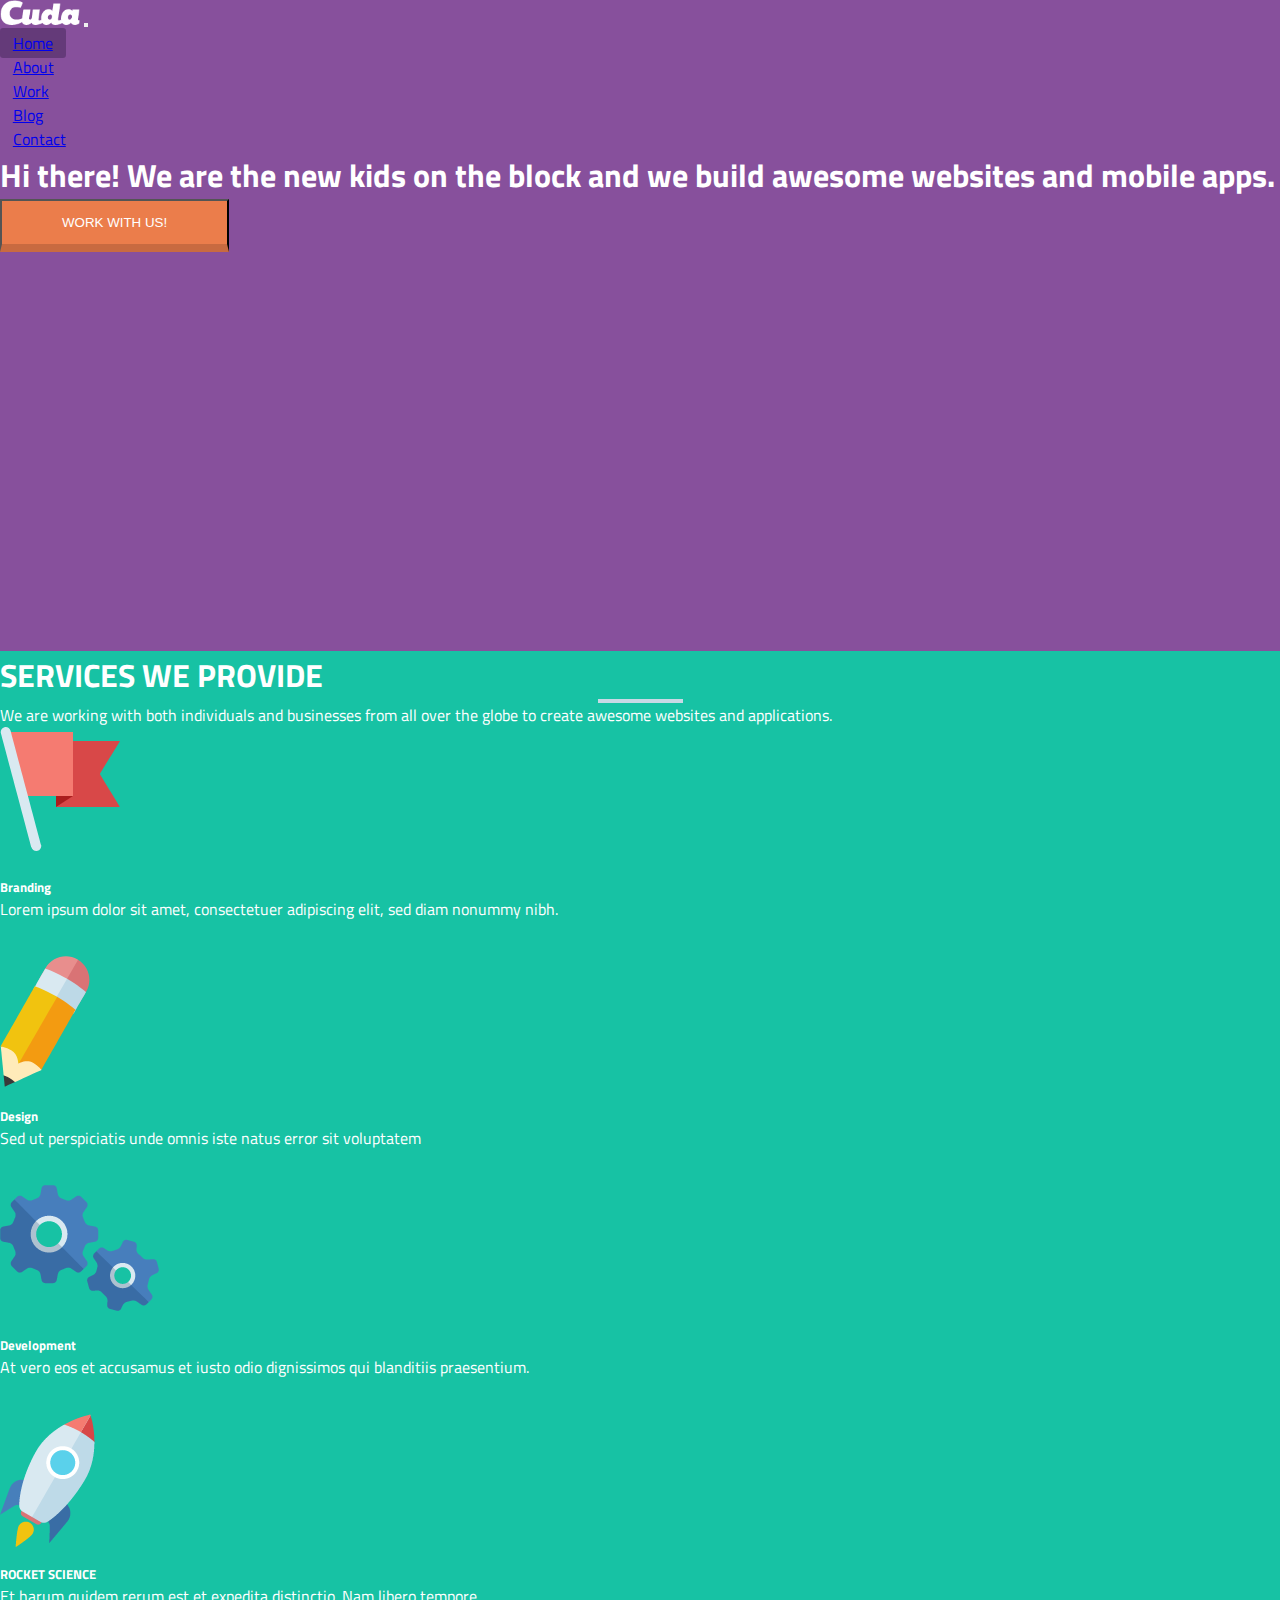
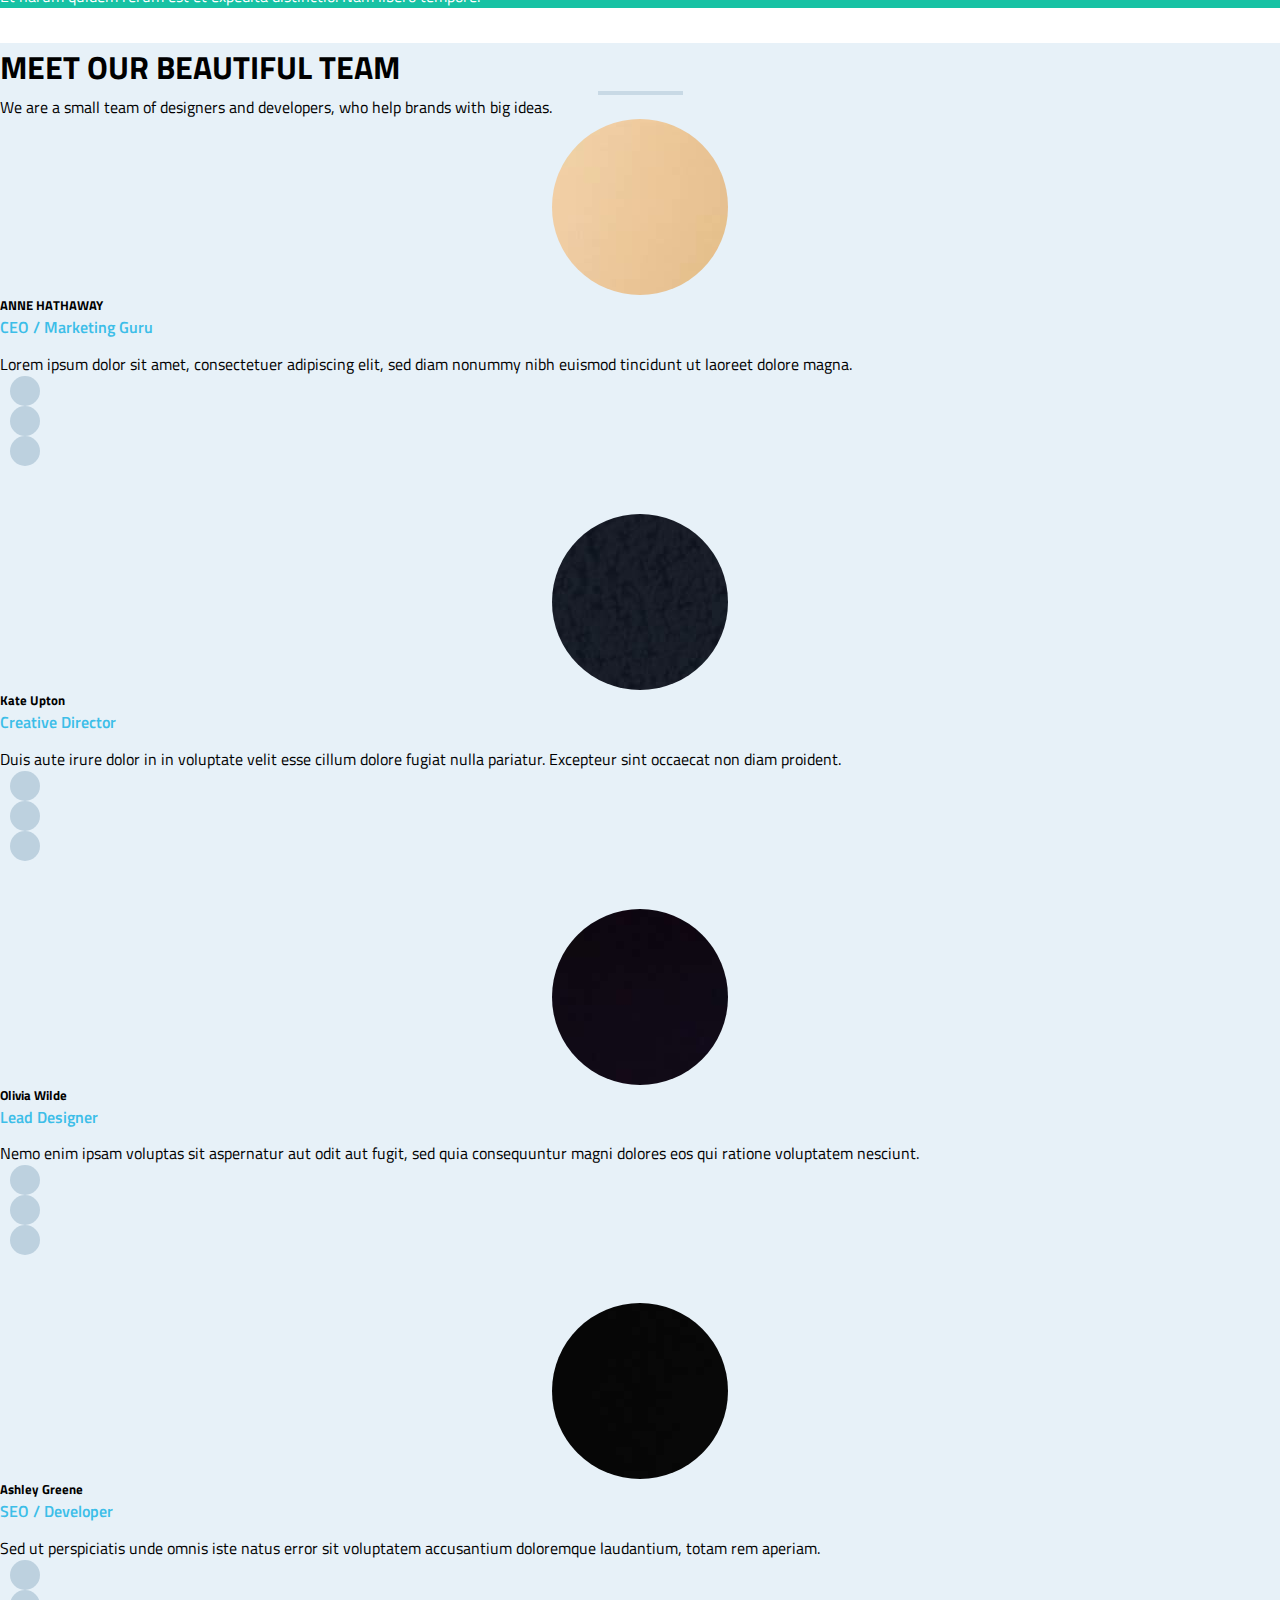
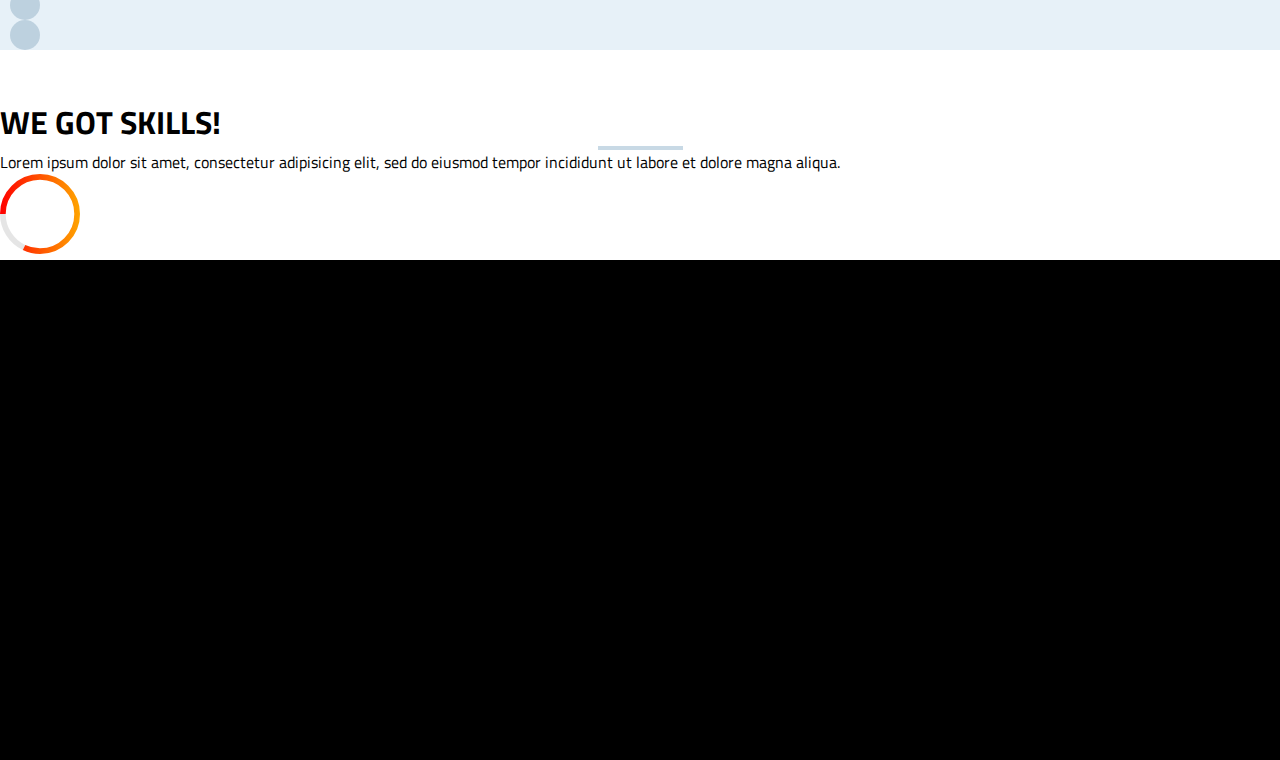
<file: cuda/index.html>
<!doctype html>
<html lang="en">
  <head>
    <!-- Required meta tags -->
    <meta charset="utf-8">
    <meta name="viewport" content="width=device-width, initial-scale=1">
    <!-- <link rel="icon" href="img/cudo_logo.png" sizes="32x32" type="image/png"> -->
    <!-- Bootstrap CSS -->
    <link href="https://cdn.jsdelivr.net/npm/bootstrap@5.0.0-alpha3/dist/css/bootstrap.min.css" rel="stylesheet" integrity="sha384-CuOF+2SnTUfTwSZjCXf01h7uYhfOBuxIhGKPbfEJ3+FqH/s6cIFN9bGr1HmAg4fQ" crossorigin="anonymous">
    <link rel="stylesheet" href="https://cdnjs.cloudflare.com/ajax/libs/font-awesome/5.15.1/css/all.min.css" integrity="sha512-+4zCK9k+qNFUR5X+cKL9EIR+ZOhtIloNl9GIKS57V1MyNsYpYcUrUeQc9vNfzsWfV28IaLL3i96P9sdNyeRssA==" crossorigin="anonymous" />
    <link rel="stylesheet" href="css/style.css">
    <link rel="stylesheet" href="css/responsive.css">

    <title>Cuda</title>
  </head>
  <body>
<header id="header_section">
    <div class="navbar_area">
        <div class="container">
        <!-- Navbar_Section -->
        <nav class="navbar navbar-expand-lg navbar-dark">
            <div class="container-fluid">
              <a class="navbar-brand" href="#"><img src="img/cudo_logo.png" alt=""></a>
              <button class="navbar-toggler" type="button" data-toggle="collapse" data-target="#navbarSupportedContent" aria-controls="navbarSupportedContent" aria-expanded="false" aria-label="Toggle navigation">
                <span class="navbar-toggler-icon"></span>
              </button>
              <div class="collapse navbar-collapse" id="navbarSupportedContent">
                <ul class="navbar-nav mr-0 mb-2 mb-lg-0 m-auto text-uppercase">
                  <li class="nav-item">
                    <a class="nav-link active" aria-current="page" href="#">Home</a>
                  </li>
                  <li class="nav-item">
                    <a class="nav-link" href="#">About</a>
                  </li>
                  <li class="nav-item">
                    <a class="nav-link" href="#">Work</a>
                  </li>
                  <li class="nav-item">
                    <a class="nav-link" href="#">Blog</a>
                  </li>
                  <li class="nav-item">
                    <a class="nav-link" href="#">Contact</a>
                  </li>
                  
                </ul>
              </div>
            </div>
          </nav>
        </div>                
    </div>
    <div class="header_area">
        <div class="container">
            <div class="row justify-content-center">
                <div class="col col-10 text-center align-items-center">
                    <h1>Hi there! We are the new kids on the block 
                        and we build awesome websites and mobile apps.</h1>
                        <button class="btn btn_custom my-5">WORK WITH US!</button>
                </div>
            </div>
        </div>
    </div>
</header>

<section id="service_section">
  <div class="container py-5">
    <div class="row justify-content-center py-5">
      <div class="col-lg-6 text-center">
        <h1>SERVICES WE PROVIDE</h1>
        <span class="under_score_shap"></span>
        <p>We are working with both individuals and businesses from all over the globe 
          to create awesome websites and applications.
          </p>
      </div>
    </div>
    <div class="row">
      <div class="col col-7 col-lg-3 col-md-4 col-sm-6">
        <div class="card border-0 text-center">
          <div class="card_img">
            <img src="img/services/flag.png" class="img-fluid" alt="...">
          </div>
          <div class="card-body">
            <h5 class="card-title">Branding</h5>
            <p class="card-text">Lorem ipsum dolor sit amet, 
              consectetuer adipiscing elit, sed diam nonummy nibh.</p>
          </div>
        </div>
      </div>
      <div class="col col-7 col-lg-3 col-md-4 col-sm-6">
        <div class="card border-0 text-center">
          <div class="card_img">
            <img src="img/services/pen.png" class="img-fluid" alt="...">
          </div>
          <div class="card-body">
            <h5 class="card-title">Design</h5>
            <p class="card-text">Sed ut perspiciatis unde omnis iste natus error sit voluptatem</p>
          </div>
        </div>
      </div>
      <div class="col col-7 col-lg-3 col-md-4 col-sm-6">
        <div class="card border-0 text-center">
          <div class="card_img">
            <img src="img/services/settings.png" class="img-fluid" alt="...">
          </div>
          <div class="card-body">
            <h5 class="card-title">Development</h5>
            <p class="card-text">At vero eos et accusamus et iusto odio dignissimos qui blanditiis praesentium.</p>
          </div>
        </div>
      </div>
      <div class="col col-7 col-lg-3 col-md-4 col-sm-6">
        <div class="card border-0 text-center">
          <div class="card_img">
            <img src="img/services/roket.png" class="img-fluid" alt="...">
          </div>
          <div class="card-body">
            <h5 class="card-title">ROCKET SCIENCE</h5>
            <p class="card-text">Et harum quidem rerum est et expedita distinctio. Nam libero tempore.</p>            
          </div>
        </div>
      </div>
    </div>
  </div>
</section>


<section id="team_section">
  <div class="container py-5">
    <div class="row justify-content-center py-5">
      <div class="col-md-8 text-center">
        <h1>MEET OUR BEAUTIFUL TEAM</h1>
        <span class="under_score_shap"></span>
        <p>We are a small team of designers and developers, who help brands with big ideas.
        </p>
      </div>
    </div>
    <div class="row">
      <div class="col col-lg-3 col-md-4 col-10 text-center">
        <div class="card px-lg-2">
          <div class="card_img">
            <img src="img/team/01.jpg" class="img-fluid" alt="...">
          </div>
          <div class="card-body">
            <h5 class="card-title">ANNE HATHAWAY</h5>
            <span class="card_designation">CEO / Marketing Guru</span>
            <p class="card-text">Lorem ipsum dolor sit amet, 
              consectetuer adipiscing elit, sed diam nonummy nibh euismod tincidunt ut laoreet dolore magna.</p>
              <div class="card_social_icon">
              <ul class="nav justify-content-center">
                <li><a href=""><i class="fab fa-facebook-f"></i></a></li>
                <li><a href=""><i class="fab fa-twitter"></i></a></li>
                <li><a href=""><i class="far fa-envelope"></i></a></li>
              </ul>
            </div>
          </div>
        </div>
      </div>
      <div class="col col-lg-3 col-md-4 col-10 text-center">
        <div class="card px-lg-2">
          <div class="card_img">
            <img src="img/team/02.jpg" class="img-fluid" alt="...">
          </div>
          <div class="card-body">
            <h5 class="card-title">Kate Upton</h5>
            <span class="card_designation">Creative Director</span>
            <p class="card-text">Duis aute irure dolor in in voluptate velit esse cillum dolore fugiat nulla pariatur. Excepteur sint occaecat non diam proident.</p>
            <div class="card_social_icon">
              <ul class="nav justify-content-center">
                <li><a href=""><i class="fab fa-facebook-f"></i></a></li>
                <li><a href=""><i class="fab fa-twitter"></i></a></li>
                <li><a href=""><i class="far fa-envelope"></i></a></li>
              </ul>
            </div>
          </div>
        </div>
      </div>
      <div class="col col-lg-3 col-md-4 col-10 text-center">
        <div class="card px-lg-2">
          <div class="card_img">
            <img src="img/team/03.jpg" class="img-fluid" alt="...">
          </div>
          <div class="card-body">
            <h5 class="card-title">Olivia Wilde</h5>
            <span class="card_designation">Lead Designer</span>
            <p class="card-text">Nemo enim ipsam voluptas sit aspernatur aut odit aut fugit, sed quia consequuntur magni dolores eos qui ratione voluptatem nesciunt.</p>
            <div class="card_social_icon">
              <ul class="nav justify-content-center">
                <li><a href=""><i class="fab fa-facebook-f"></i></a></li>
                <li><a href=""><i class="fab fa-twitter"></i></a></li>
                <li><a href=""><i class="far fa-envelope"></i></a></li>
              </ul>
            </div>
          </div>
        </div>
      </div>
      <div class="col col-lg-3 col-md-4 col-10 text-center">
        <div class="card px-lg-2">
          <div class="card_img">
            <img src="img/team/04.jpg" class="img-fluid" alt="...">
          </div>
          <div class="card-body">
            <h5 class="card-title">Ashley Greene</h5>
            <span class="card_designation">SEO / Developer</span>
            <p class="card-text">Sed ut perspiciatis unde omnis iste natus error sit voluptatem accusantium doloremque laudantium, totam rem aperiam.</p>
            <div class="card_social_icon">
              <ul class="nav justify-content-center">
                <li><a href=""><i class="fab fa-facebook-f"></i></a></li>
                <li><a href=""><i class="fab fa-twitter"></i></a></li>
                <li><a href=""><i class="far fa-envelope"></i></a></li>
              </ul>
            </div>
          </div>
        </div>
      </div>
    </div>
  </div>
</section>

<section id="skills_section">
<div class="container py-5">
  <div class="row justify-content-center py-5">
    <div class="col-md-8 text-center">
      <h1>WE GOT SKILLS!</h1>
      <span class="under_score_shap"></span>
      <p>Lorem ipsum dolor sit amet, consectetur adipisicing elit, sed do eiusmod 
        tempor incididunt ut labore et dolore magna aliqua.</p>
    </div>
  </div>
  <div class="row">
    <div class="col-md-3">
      <div id="circle"></div>
    </div>
    <div class="col-md-3"></div>
    <div class="col-md-3"></div>
    <div class="col-md-3"></div>
  </div>
</div>
</section>










<section class="emty_section"></section>



    

    <!-- Optional JavaScript; choose one of the two! -->
    <script src="https://ajax.googleapis.com/ajax/libs/jquery/3.1.0/jquery.min.js"></script>
    <!-- Option 1: Bootstrap Bundle with Popper.js -->
    <script src="https://cdn.jsdelivr.net/npm/bootstrap@5.0.0-alpha3/dist/js/bootstrap.bundle.min.js" integrity="sha384-popRpmFF9JQgExhfw5tZT4I9/CI5e2QcuUZPOVXb1m7qUmeR2b50u+YFEYe1wgzy" crossorigin="anonymous"></script>
    <script src="js/circle-progress.min.js"></script>
    <script src="js/custom.js"></script>

    <!-- Option 2: Separate Popper.js and Bootstrap JS
    <script src="https://cdn.jsdelivr.net/npm/popper.js@1.16.1/dist/umd/popper.min.js" integrity="sha384-9/reFTGAW83EW2RDu2S0VKaIzap3H66lZH81PoYlFhbGU+6BZp6G7niu735Sk7lN" crossorigin="anonymous"></script>
    <script src="https://cdn.jsdelivr.net/npm/bootstrap@5.0.0-alpha3/dist/js/bootstrap.min.js" integrity="sha384-t6I8D5dJmMXjCsRLhSzCltuhNZg6P10kE0m0nAncLUjH6GeYLhRU1zfLoW3QNQDF" crossorigin="anonymous"></script>
    -->
  </body>
</html>
</file>
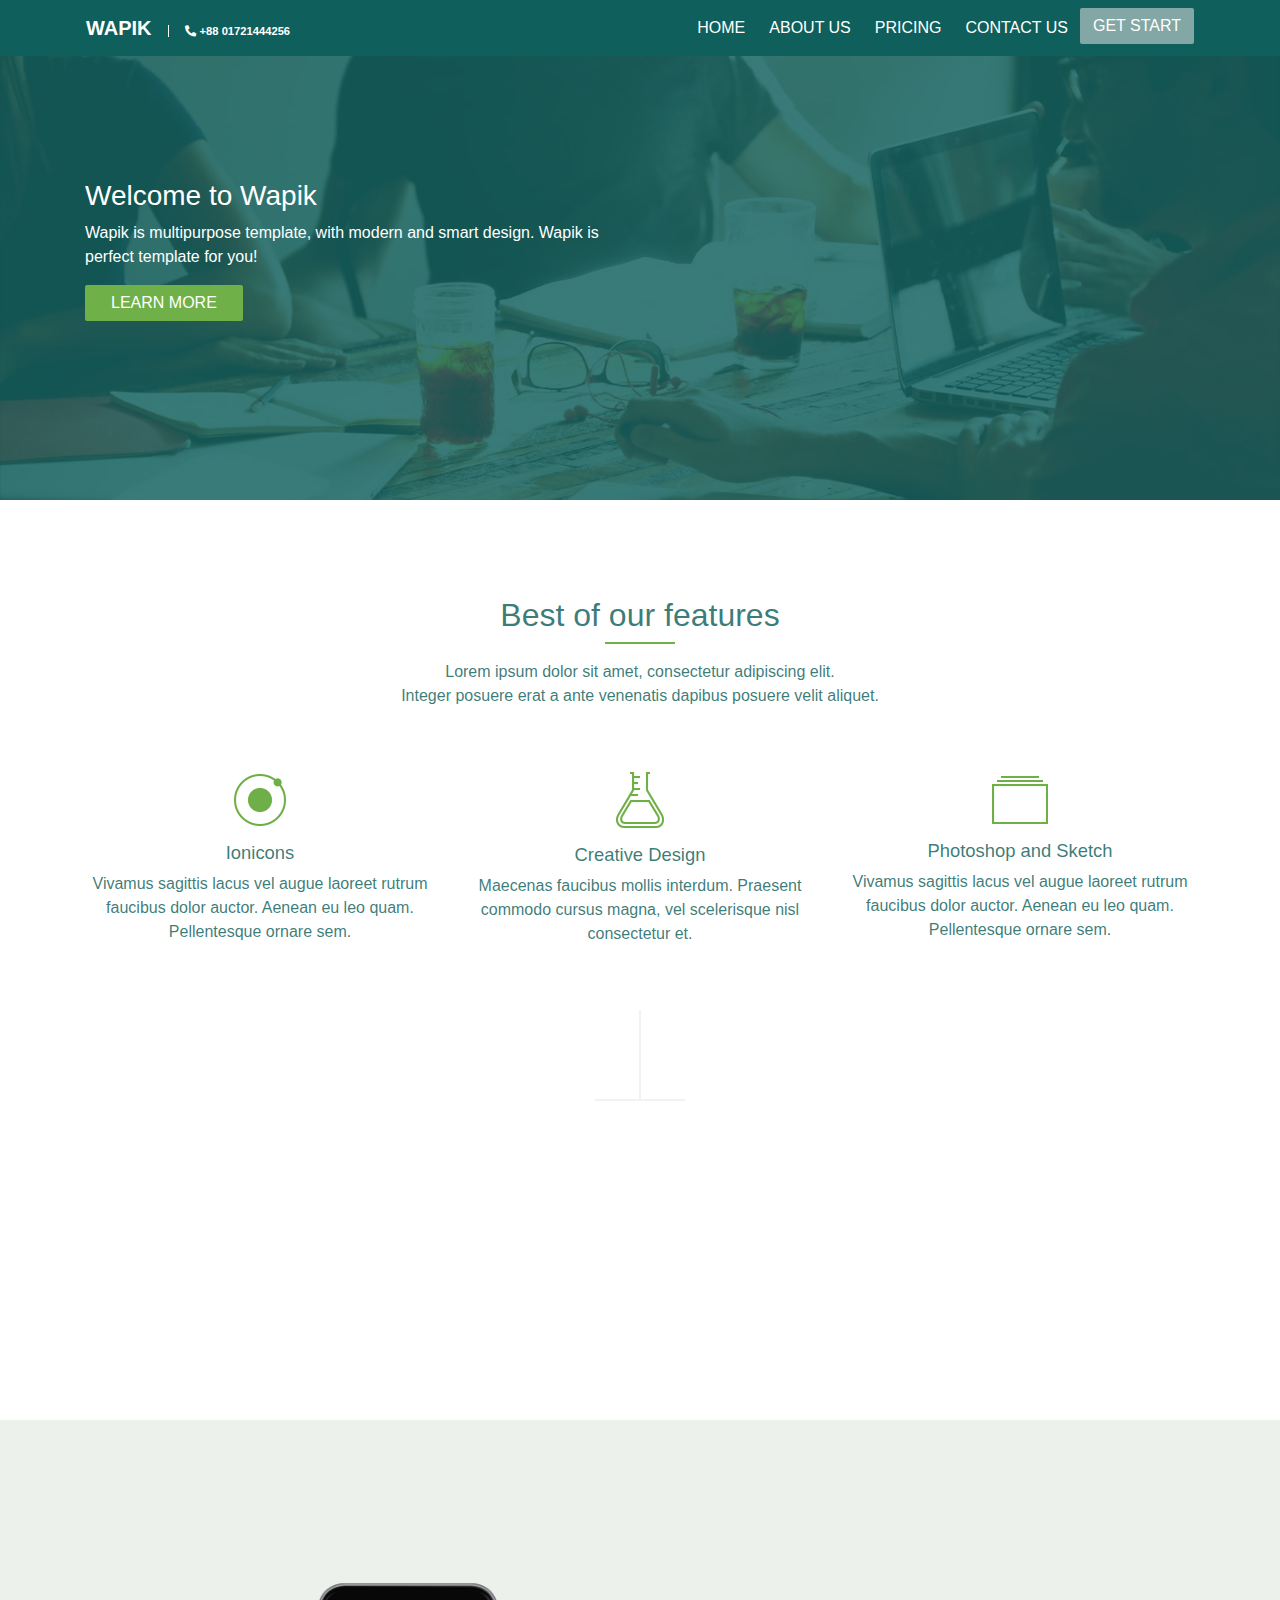
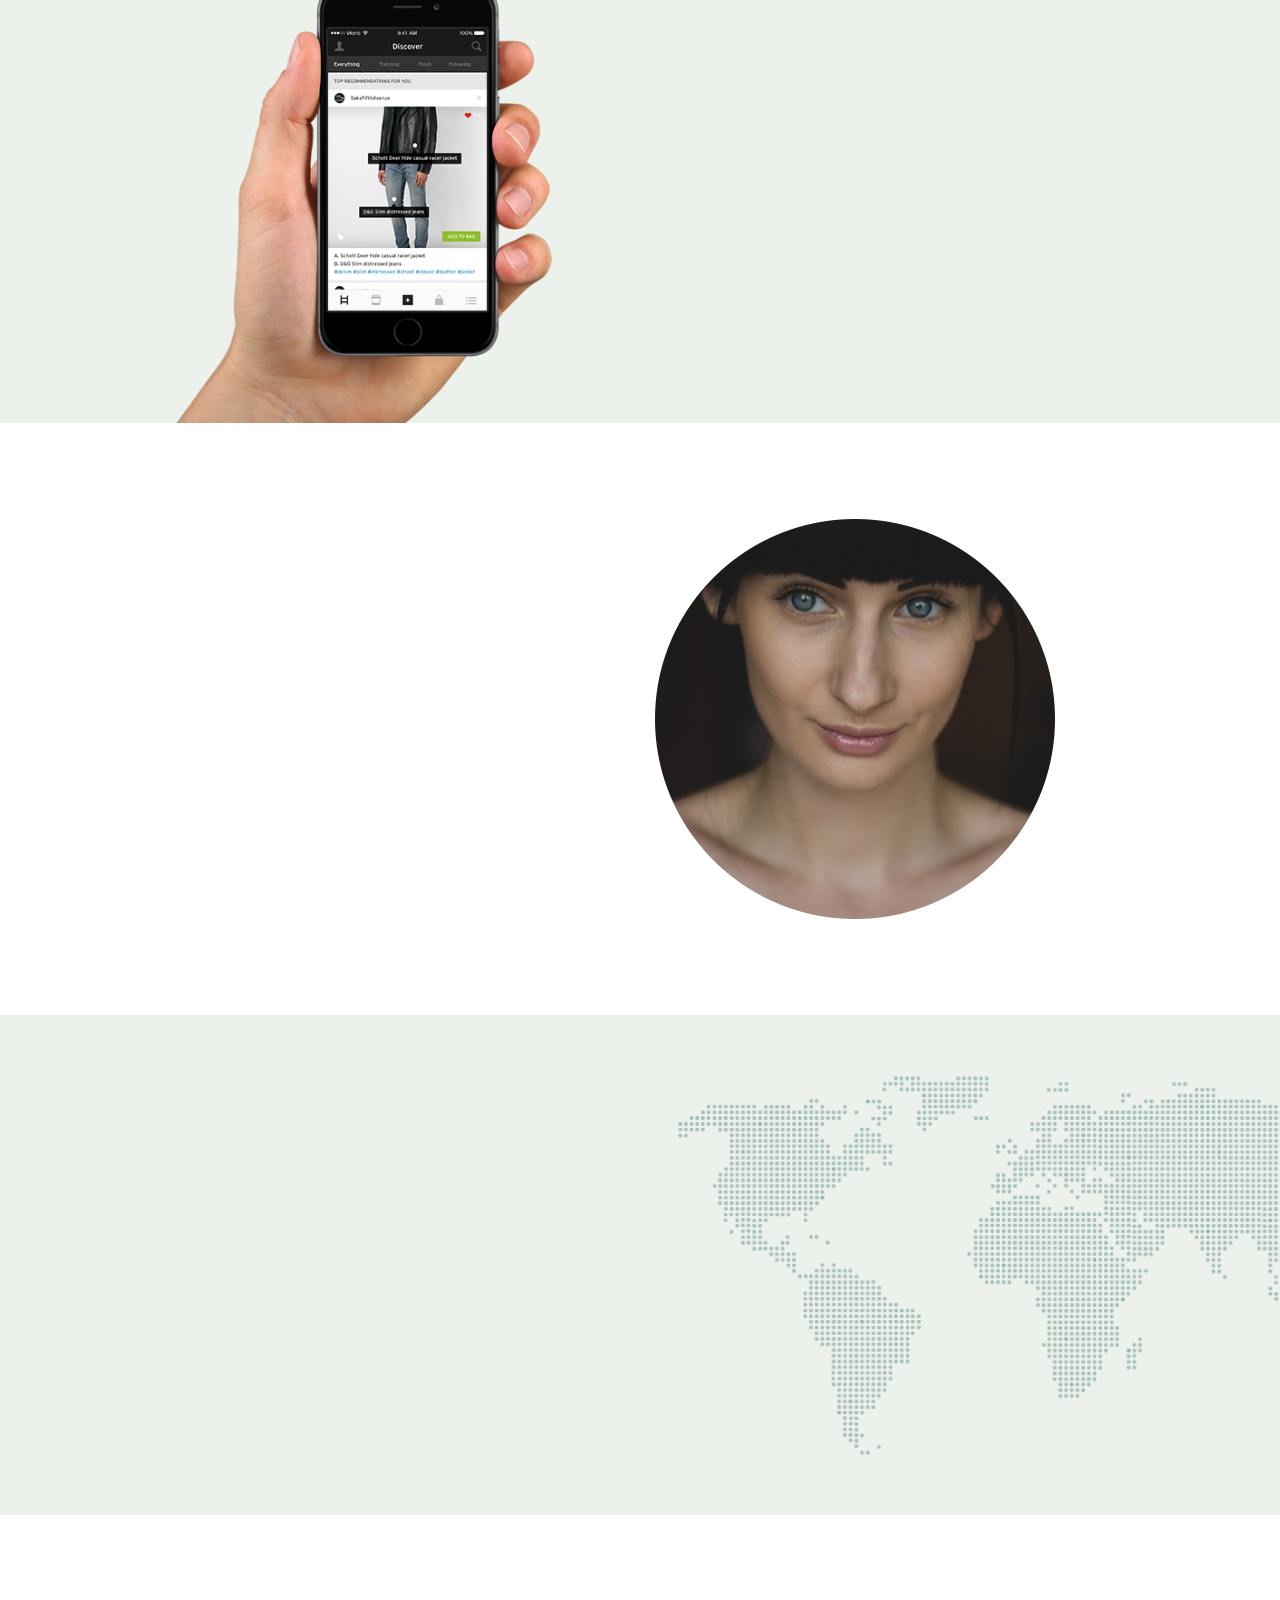
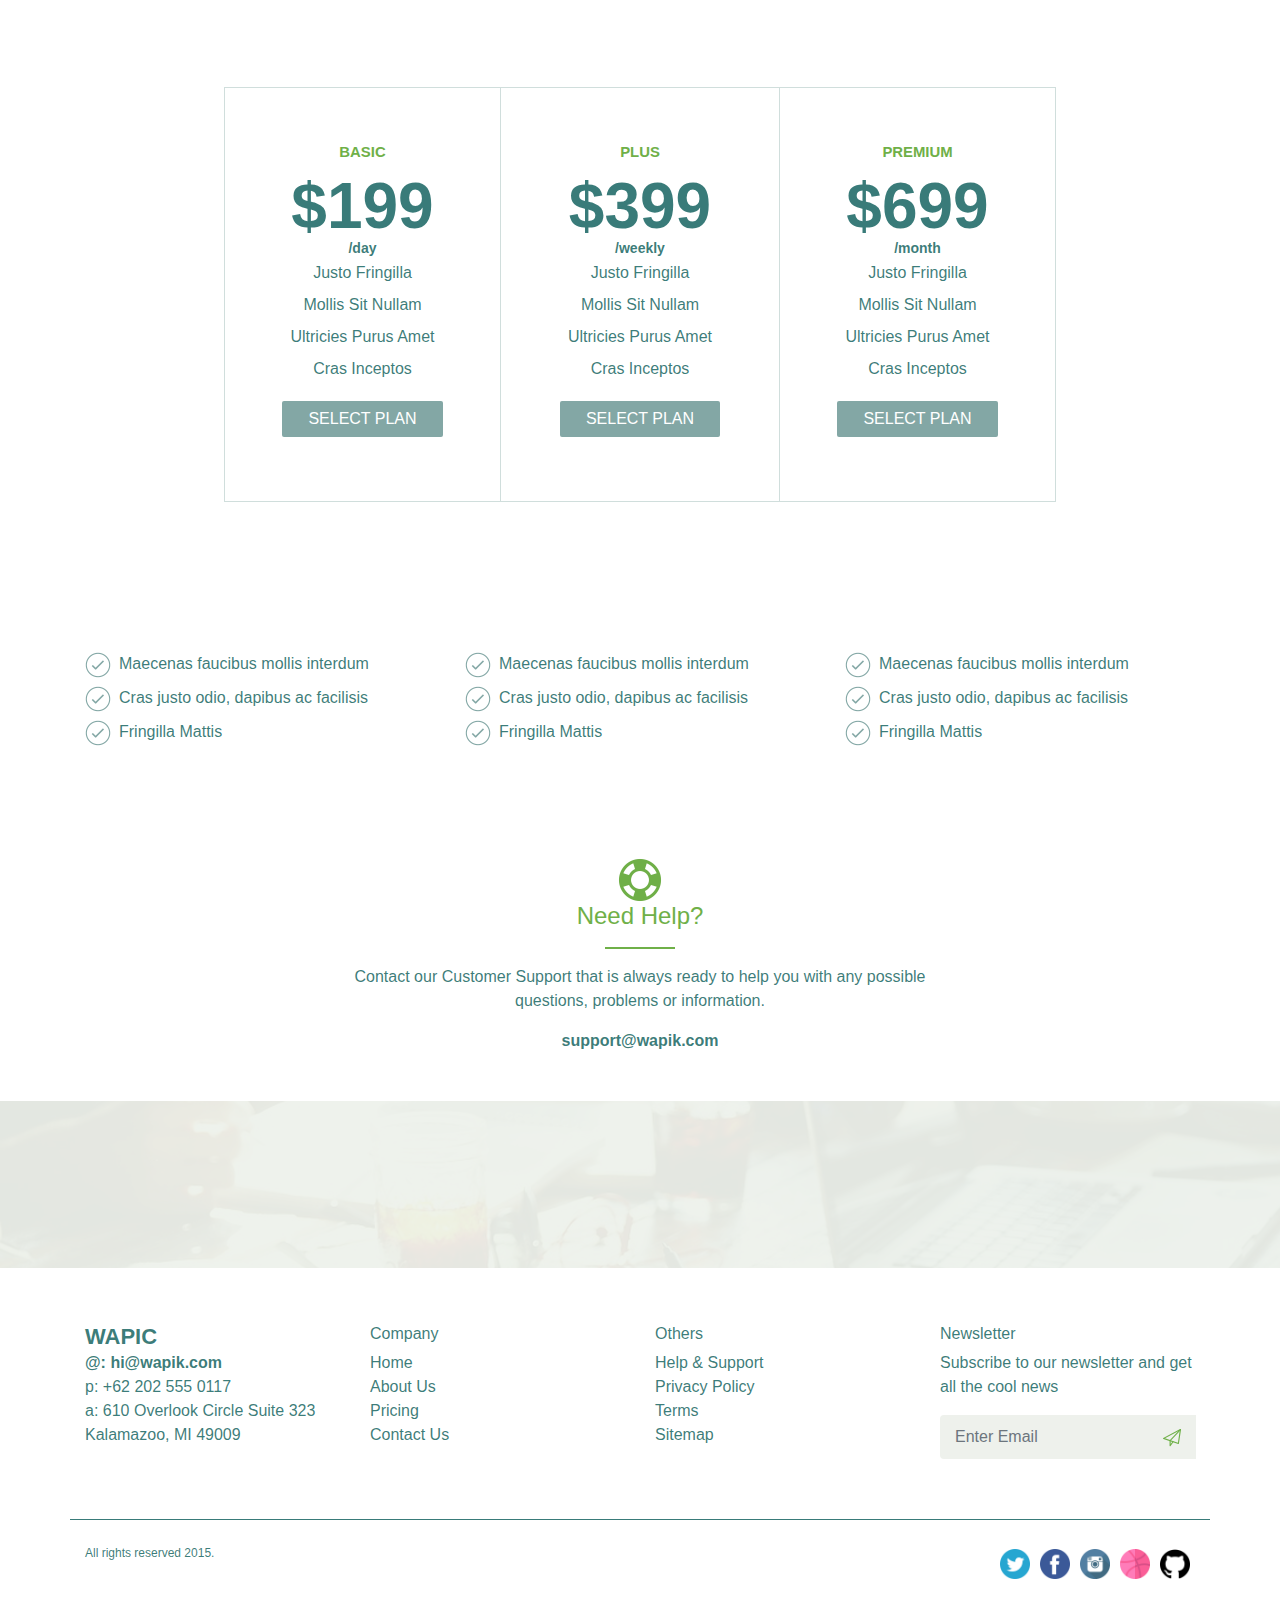
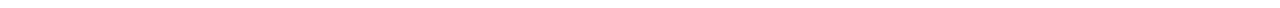
<file: wapik/index.html>
<!doctype html>
<html lang="en">
  <head>
    <!-- Required meta tags -->
    <meta charset="UTF-8">
    <meta name="og:site_name" content="Wapik"/>
    <meta name="description" content="Wapik Demo website for practice purpose.">
    <meta name="og:title" content="Nayan Sheikh"/>
    <!-- <meta property="og:image" content="https://nayansheikh111.github.io/project/systematic/img/08.jpg"> -->
    <meta name="viewport" content="width=device-width, initial-scale=1.0">
    <!-- Favicon icon CSS -->
              <link rel="icon" href="img/favicon.png" type="image/gif">
    <!-- Loader -->
              <link rel="stylesheet" href="css/loaders.css">
    <!-- Fontawesome -->
              <link rel="stylesheet" href="https://cdnjs.cloudflare.com/ajax/libs/font-awesome/5.15.1/css/all.min.css"/>
    <!-- Bootstrap CSS -->
              <link rel="stylesheet" href="https://cdn.jsdelivr.net/npm/bootstrap@4.5.3/dist/css/bootstrap.min.css">
    <!-- Animation -->
              <link rel="stylesheet" href="https://cdnjs.cloudflare.com/ajax/libs/animate.css/3.7.0/animate.min.css">
    <!-- Style CSS -->
              <link rel="stylesheet" href="css/style.css">
              <link rel="stylesheet" href="css/responsive.css">
              

    <title>Wapik</title>
  </head>
  <body>
    <!-- First Loader Start -->
    <div class="loader-box">
      <div class="loader">
          <div class="ball-scale-ripple-multiple">
              <div></div>
              <div></div>
              <div></div>
          </div>
      </div>
  </div>
<!-- First Loader End -->
<!-- Header Section Start -->
<section id="headerArea">
  <div class="overlay"></div>
    <div class="nav_section fixed-top">
      <nav class="navbar navbar-expand-lg navbar-dark container">
        <a class="navbar-brand text-uppercase" href="index.html">Wapik<span class="navbar_number ml-3 pl-3"><i class="fas fa-phone-alt mr-1"></i>+88 01721444256</span></a>
        <button class="navbar-toggler" type="button" data-toggle="collapse" data-target="#navbarSupportedContent" aria-controls="navbarSupportedContent" aria-expanded="false" aria-label="Toggle navigation">
          <span class="navbar-toggler-icon"></span>
        </button>
      
        <div class="collapse navbar-collapse" id="navbarSupportedContent">
          <ul class="navbar-nav ml-auto text-uppercase">
            <li class="nav-item">
              <a class="nav-link" href="index.html">Home <span class="sr-only">(current)</span></a>
            </li>
            <li class="nav-item">
              <a class="nav-link" href="aboutUs.html">About us</a>
            </li>
            <li class="nav-item">
              <a class="nav-link" href="pricing.html">Pricing</a>
            </li>
            <li class="nav-item">
              <a class="nav-link" href="contactUs.html">Contact us</a>
            </li>
            <li class="nav-item">
              <a class="nav-link btn btn_custom_two" href="pricing.html">Get Start</a>
            </li>
          </ul>
        </div>
      </nav>
    </div>
    <div id="header_section">
        <div class="container">
          <div class="row">
            <div class="col col-lg-6 col-10">
              <div class="header_text_area wow slideInUp">
                <h3>Welcome to Wapik</h3>
              <p>Wapik is multipurpose template, with modern and smart design. Wapik is perfect template for you!</p>
              <button class=" btn btn_custom_one text-uppercase">Learn More</button>
              </div>
            </div>
          </div>
        </div>
    </div>
</section>
<!-- Header Section Start -->

<!-- Feature Section Start -->
<header id="feature_section" class="py-5">
<div class="container py-5">
  <div class="row pb-4">
    <div class="col m-auto feature_header text-center">
      <h2 class="wow slideInDown">Best of our features</h2>
      <span class="header_bottom_shape_style m-auto wow fadeIn"></span>
      <p class="mt-3 wow slideInUp">Lorem ipsum dolor sit amet, consectetur adipiscing elit.
        <br>
        Integer posuere erat a ante venenatis dapibus posuere velit aliquet.</p>
    </div>
  </div>
  <!-- Feature item -->
  <div class="row">
    <div class="col col-lg-4 col-md-6 col-10 py-4 m-auto text-center wow slideInLeft">
        <div class="pb-3">
          <img class="img-fluid" src="img/feature/Ionicons.png" alt="">
        </div>
      <h3>Ionicons</h3>
      <p>Vivamus sagittis lacus vel augue laoreet rutrum faucibus dolor auctor. Aenean eu leo quam. Pellentesque ornare sem.</p>
    </div>
    <div class="col col-lg-4 col-md-6 col-10 py-4 m-auto text-center wow slideInUp">
      <div class="pb-3">
        <img class="img-fluid" src="img/feature/creative-design.png" alt="">
      </div>
      <h3>Creative Design</h3>
      <p>Maecenas faucibus mollis interdum. Praesent commodo cursus magna, vel scelerisque nisl consectetur et.</p>
    </div>
    <div class="col col-lg-4 col-md-6 col-10 py-4 m-auto text-center wow slideInRight">
      <div class="pb-3">
        <img class="img-fluid" src="img/feature/photoshop-and-sketch.png" alt="">
      </div>
      <h3>Photoshop and Sketch</h3>
      <p>Vivamus sagittis lacus vel augue laoreet rutrum faucibus dolor auctor. Aenean eu leo quam. Pellentesque ornare sem.</p>
    </div>
  </div>
  <!-- Feature Area Shape -->
  <div class="row feature_area_shape">
    <div class="col text-center my-4">
      <img src="img/feature/feature_area_shape.png" alt="">
    </div>
  </div>
<!-- Child Feature Area -->
  <div class="row child_feature_area">
    <div class="col-md-6 col-10 m-auto wow slideInUp">
      <div class="child_feature text-center text-md-left">
      <ul class="child_feature_header nav align-items-center justify-content-center justify-content-md-start mb-2">
        <li class=""><img class="img-fluid" src="img//feature/child_feature/browser.png" alt=""></li>
        <li class="col-md-10 col-4">
          <h3>Cross Browser Compatibility</h3>
        </li>
      </ul>
      <p>Donec ullamcorper nulla non metus auctor fringilla. Donec id elit non mi porta gravida at eget metus.</p>
    </div>
  </div>

    <div class="col-md-6 col-10 m-auto wow slideInUp">
      <div class="child_feature text-center text-md-left">
      <ul class="child_feature_header nav align-items-center justify-content-center justify-content-md-start mb-2">
        <li class=""><img class="img-fluid" src="img//feature/child_feature/creative_idea.png" alt=""></li>
        <li class="col-md-10 col-4">
          <h3>Creative Idea</h3>
        </li>
      </ul>
      <p>Lorem ipsum dolor sit amet, consectetur adipiscing elit. Vestibulum id ligula porta felis euismod semper.</p>
    </div>
  </div>

    <div class="col-md-6 col-10 m-auto wow slideInUp">
      <div class="child_feature text-center text-md-left">
      <ul class="child_feature_header nav align-items-center justify-content-center justify-content-md-start mb-2">
        <li class=""><img class="img-fluid" src="img//feature/child_feature/pixel_perfect.png" alt=""></li>
        <li class="col-md-10 col-4">
          <h3>Pixel Perfect</h3>
        </li>
      </ul>
      <p>Integer posuere erat a ante venenatis dapibus posuere velit aliquet. Lorem ipsum dolor sit amet, consectetur adipiscing elit.</p>
    </div>
  </div>

    <div class="col-md-6 col-10 m-auto wow slideInUp">
      <div class="child_feature text-center text-md-left">
      <ul class="child_feature_header nav align-items-center justify-content-center justify-content-md-start mb-2">
        <li class=""><img class="img-fluid" src="img//feature/child_feature/cloud.png" alt=""></li>
        <li class="col-md-10 col-4">
          <h3>Free Forever and Ever</h3>
        </li>
      </ul>
      <p>Morbi leo risus, porta ac consectetur ac, vestibulum at eros. Donec id elit non mi porta gravida at eget metus.</p>
    </div>
  </div>
</div>
</div>
</header>
<!-- Feature Section Start -->

<!-- App Section Start -->
<section id="app_section">
  <div class="container">
    <div class="row">
      <div class="col text-center app_header wow slideInRight">
        <h3 class="mb-3">Looking for the perfect template to use?</h3>
        <span class="header_bottom_style m-auto"></span>
        <p class="mt-2">Donec id elit non mi porta gravida at eget metus.</p>
      </div>
    </div>
    <div class="row justify-content-end">
      <div class="col col-md-6 my-md-5 py-4 wow slideInUp">
        <h3>Responsive Ready</h3>
        <p>Fusce dapibus, tellus ac cursus commodo, tortor mauris condimentum nibh, ut fermentum massa justo sit amet risus. Praesent commodo cursus magna, vel scelerisque nisl consectetur et. Aenean lacinia bibendum nulla sed consectetur. Maecenas sed diam eget risus varius blandit sit amet non magna. Vestibulum id ligula porta felis euismod semper.</p>
        <ul class="nav align-items-center">
          <li><img class="img-fluid mr-2" src="img/common_img/right_mark_icon.png" alt="">Integer posuere erat a ante venenatis dapibus posuere velit aliquet.</li>
          <li><img class="img-fluid mr-2" src="img/common_img/right_mark_icon.png" alt="">Donec id elit non mi porta gravida at eget metus.</li>
        </ul>
      </div>
    </div>
  </div>
</section>
<!-- App Section End -->

<!-- Profile Section Start -->
<section id="profile_section">
  <div class="container">
    <div class="row align-items-center py-5">
      <div class="col-md-6 wow slideInLeft">
        <h3>This theme is beautiful, elegant and easy to customize. I’ve been able to build an amazing site in just a minute. Thank you very much for creating this impressive template!</h3>
        <p class="profile_client_name">Valeria Boltneva</p>
        <p>Director of Acme.Inc</p>
      </div>
      <div class="col-md-6 col-sm-4">
        <div class="profile_img py-5">
          <img class="img-fluid m-auto" src="img/profile/girl.png" alt="girl">
        </div>
      </div>
    </div>
  </div>
</section>
<!-- Profile Section End -->

<!-- Global Section Start -->
<section id="global_section">
  <div class="container">
    <div class="row container">
      <div class="col-md-6 wow slideInLeft">
        <h3>Built with High Attention to Details</h3>
        <p>Fusce dapibus, tellus ac cursus commodo, tortor mauris condimentum nibh, ut fermentum massa justo sit amet risus. Praesent commodo cursus magna, vel scelerisque nisl consectetur et. Aenean lacinia bibendum nulla sed consectetur. Maecenas sed diam eget risus varius blandit sit amet non magna. Vestibulum id ligula porta felis euismod semper. Integer posuere erat a ante venenatis dapibus posuere velit aliquet. Donec id elit non mi porta gravida at eget metus.</p>
      </div>
    </div>
  </div>
</section>
<!-- Global Section End -->

<!-- Price & Plan Section Start -->
<section id="price_plan_section">
  <div class="container py-5">
    <div class="row  text-center">
      <div class="col-md-6 m-auto">
        <h3 class="wow slideInDown">Pricing & Plan</h3>
        <span class="header_bottom_shape_style m-auto wow fadeIn"></span>
        <p class="wow slideInUp">Fusce dapibus, tellus ac cursus commodo, tortor mauris condimentum nibh.
          Donec id elit non mi porta gravida at eget metus.</p>
      </div>
    </div>
    <!-- Price Plan -->
    <div class="row price_plan_row justify-content-center no-gutters">
      <div class="col-md-3 col-sm-7 col-8 py-3">
        <div class="price_plan basic_plan text-center py-sm-5 py-4">
          <ul class="list-unstyled">
            <li><p>BASIC</p></li>
            <li><h4>$199 <strong>/day</strong> </h4></li>
            <li>Justo Fringilla</li>
            <li>Mollis Sit Nullam</li>
            <li>Ultricies Purus Amet</li>
            <li>Cras Inceptos</li>
            <li><button class="btn btn_custom_two text-uppercase mt-3">Select Plan</button></li>
          </ul>          
        </div>
      </div>
      <div class="col-md-3 col-sm-7 col-8 py-3">
        <div class="price_plan plus_plan text-center py-sm-5 py-4">
          <ul class="list-unstyled">
            <li><p>PLUS</p></li>
            <li><h4>$399 <strong>/weekly</strong> </h4></li>
            <li>Justo Fringilla</li>
            <li>Mollis Sit Nullam</li>
            <li>Ultricies Purus Amet</li>
            <li>Cras Inceptos</li>
            <li><button class="btn btn_custom_two text-uppercase mt-3">Select Plan</button></li>
          </ul>          
        </div>
      </div>
      <div class="col-md-3 col-sm-7 col-8 py-3">
        <div class="price_plan premium_plan text-center py-sm-5 py-4">
          <ul class="list-unstyled">
            <li><p>PREMIUM</p></li>
            <li><h4>$699 <strong>/month</strong> </h4></li>
            <li>Justo Fringilla</li>
            <li>Mollis Sit Nullam</li>
            <li>Ultricies Purus Amet</li>
            <li>Cras Inceptos</li>
            <li><button class="btn btn_custom_two text-uppercase mt-3">Select Plan</button></li>
          </ul>          
        </div>
      </div>
    </div>
    <!-- Plans -->
<div class="plans">
<div class="row py-5">
  <div class="col text-center">
    <h4 class="wow slideInDown">Included with all Plans</h4>
    <span class="header_bottom_shape_style m-auto wow fadeIn"></span>
  </div>
</div>
<div class="row">
  <div class="col-lg-4 col-md-6 col-10 m-md-0 m-auto">
    <ul class="list-unstyled align-items-center">
      <li class="mb-2"><img class="mr-2 img-fluid" src="img/common_img/right_mark_icon.png" alt="">Maecenas faucibus mollis interdum</li>
      <li class="mb-2"><img class="mr-2 img-fluid" src="img/common_img/right_mark_icon.png" alt="">Cras justo odio, dapibus ac facilisis</li>
      <li class="mb-2"><img class="mr-2 img-fluid" src="img/common_img/right_mark_icon.png" alt="">Fringilla Mattis</li>
    </ul>
  </div>
  <div class="col-lg-4 col-md-6 col-10 m-md-0 m-auto">
    <ul class="list-unstyled align-items-center">
      <li class="mb-2"><img class="mr-2 img-fluid" src="img/common_img/right_mark_icon.png" alt="">Maecenas faucibus mollis interdum</li>
      <li class="mb-2"><img class="mr-2 img-fluid" src="img/common_img/right_mark_icon.png" alt="">Cras justo odio, dapibus ac facilisis</li>
      <li class="mb-2"><img class="mr-2 img-fluid" src="img/common_img/right_mark_icon.png" alt="">Fringilla Mattis</li>
    </ul>
  </div>
  <div class="col-lg-4 col-md-6 col-10 m-md-0 m-auto">
    <ul class="list-unstyled align-items-center">
      <li class="mb-2"><img class="mr-2 img-fluid" src="img/common_img/right_mark_icon.png" alt="">Maecenas faucibus mollis interdum</li>
      <li class="mb-2"><img class="mr-2 img-fluid" src="img/common_img/right_mark_icon.png" alt="">Cras justo odio, dapibus ac facilisis</li>
      <li class="mb-2"><img class="mr-2 img-fluid" src="img/common_img/right_mark_icon.png" alt="">Fringilla Mattis</li>
    </ul>
  </div>
</div>
</div>
  </div>
</section>
<!-- Price & Plan Section End -->

<!-- Help Section End -->
<section id="help_section">
  <div class="container">
    <div class="row py-5">
      <div class="col col-md-7 col-10 m-auto text-center">
        <img class="img-fluid" src="img/common_img/cercle_for_help.png" alt="cercle">
        <h4>Need Help?</h4>        
        <span class="header_bottom_shape_style mx-auto my-3"></span>
        <p>Contact our Customer Support that is always ready to help you with any possible
          questions, problems or information.</p>
          <a href="#">support@wapik.com</a>
      </div>
    </div>
  </div>
</section>
<!-- Help Section End -->

<!-- Download Section Start -->
<Section id="download_section">
<div class="container">
  <div class="row align-items-center py-5">
    <div class="col col-md-7 col-12 m-auto wow slideInLeft">
      <h4>Do You Like Wapik? Download it Now</h4>
      <p>Aenean eu leo quam. Pellentesque ornare sem lacinia quam venenatis vestibulum.</p>
    </div>
    <div class="col col-md-5 col-12 m-auto">
      <button class="btn btn_custom_one text-uppercase wow slideInRight">download now! - FREE forever</button>
    </div>
  </div>
</div>
</Section>
<!-- Download Section End -->

<!-- Footer Section Start -->
<footer id="footer_section">
  <div class="container">
    <div class="row py-5">
      <div class="col col-10 col-md-3 col-sm-8 py-2">
        <h5 class="text-uppercase">WAPIC</h5>
        <ul class="list-unstyled">
          <li><a class="website_link" href="#">@: hi@wapik.com</a></li>
          <li>p: +62 202 555 0117</li>
          <li>a: 610 Overlook Circle Suite 323</li>
          <li>Kalamazoo, MI 49009</li>
        </ul>
      </div>
      <div class="col col-10 col-md-3 col-sm-8 py-2">
        <h6>Company</h6>
        <ul class="list-unstyled">
          <li><a href="#">Home</a></li>
          <li><a href="#">About Us</a></li>
          <li><a href="#">Pricing</a></li>
          <li><a href="#">Contact Us</a></li>
        </ul>
      </div>

      <div class="col col-10 col-md-3 col-sm-8 py-2">        
        <h6>Others</h6>
        <ul class="list-unstyled">
          <li><a href="#">Help & Support</a></li>
          <li><a href="#">Privacy Policy</a></li>
          <li><a href="#">Terms</a></li>
          <li><a href="#">Sitemap</a></li>
        </ul>
      </div>

      <div class="col col-10 col-md-3 col-sm-8 py-2">
        <h6>Newsletter</h6>
        <p>Subscribe to our newsletter and get all
          the cool news</p>
          <form action="#">
            <div class="input-group">              
              <input type="text" class="form-control" id="inlineFormInputGroup" placeholder="Enter Email">
              <div class="input-group-prepend">
                <div class="input-group-text">
                  <button type="submit">
                    <svg enable-background="new 0 0 24 24" height="512" viewBox="0 0 24 24" width="512" xmlns="http://www.w3.org/2000/svg"><path d="m20.5 20c-.082 0-.164-.014-.242-.04l-19.75-6.75c-.284-.098-.482-.354-.506-.653-.022-.299.135-.583.4-.722l22.5-11.75c.251-.129.554-.109.782.054.23.164.349.442.308.722l-2.75 18.5c-.033.22-.162.414-.353.53-.118.072-.253.109-.389.109zm-17.854-7.645 17.244 5.894 2.401-16.152z"/><path d="m9.5 23c-.078 0-.157-.012-.233-.037-.309-.102-.517-.389-.517-.713v-6.75c0-.189.072-.373.201-.512l13.75-14.75c.282-.304.759-.319 1.061-.037.303.282.319.757.037 1.061l-13.549 14.533v4.168l2.503-3.407c.245-.332.715-.406 1.049-.16.334.245.405.715.16 1.049l-3.857 5.25c-.145.195-.371.305-.605.305z"/></svg>
                  </button>
                </div>
              </div>
            </div>
          </form>
      </div>
    </div>
    <div class="row copyright_aria py-4">
      <div class="col-md-6">
        <div class="text-center text-md-left">
          <p>All rights reserved 2015.</p>
        </div>
      </div>
      <div class="col-md-6">
        <ul class="nav justify-content-center justify-content-md-end">
          <li><a href="#"><img class="img-fluid" src="img/icon/twitter.png" alt=""></a></li>
          <li><a href="#"><img class="img-fluid" src="img/icon/facebook.png" alt=""></a></li>
          <li><a href="#"><img class="img-fluid" src="img/icon/instagram.png" alt=""></a></li>
          <li><a href="#"><img class="img-fluid" src="img/icon/dribble.png" alt=""></a></li>
          <li><a href="#"><img class="img-fluid" src="img/icon/github.png" alt=""></a></li>
        </ul>
      </div>
    </div>
  </div>
</footer>
<!-- Footer Section End -->


            <!-- All javascript -->
<script src="https://ajax.googleapis.com/ajax/libs/jquery/3.5.1/jquery.min.js"></script>
<script src="https://cdn.jsdelivr.net/npm/bootstrap@4.5.3/dist/js/bootstrap.min.js"></script>
<script src="https://cdnjs.cloudflare.com/ajax/libs/wow/1.1.2/wow.min.js"></script>
<script src="js/custom.js"></script>

  </body>
</html>
</file>
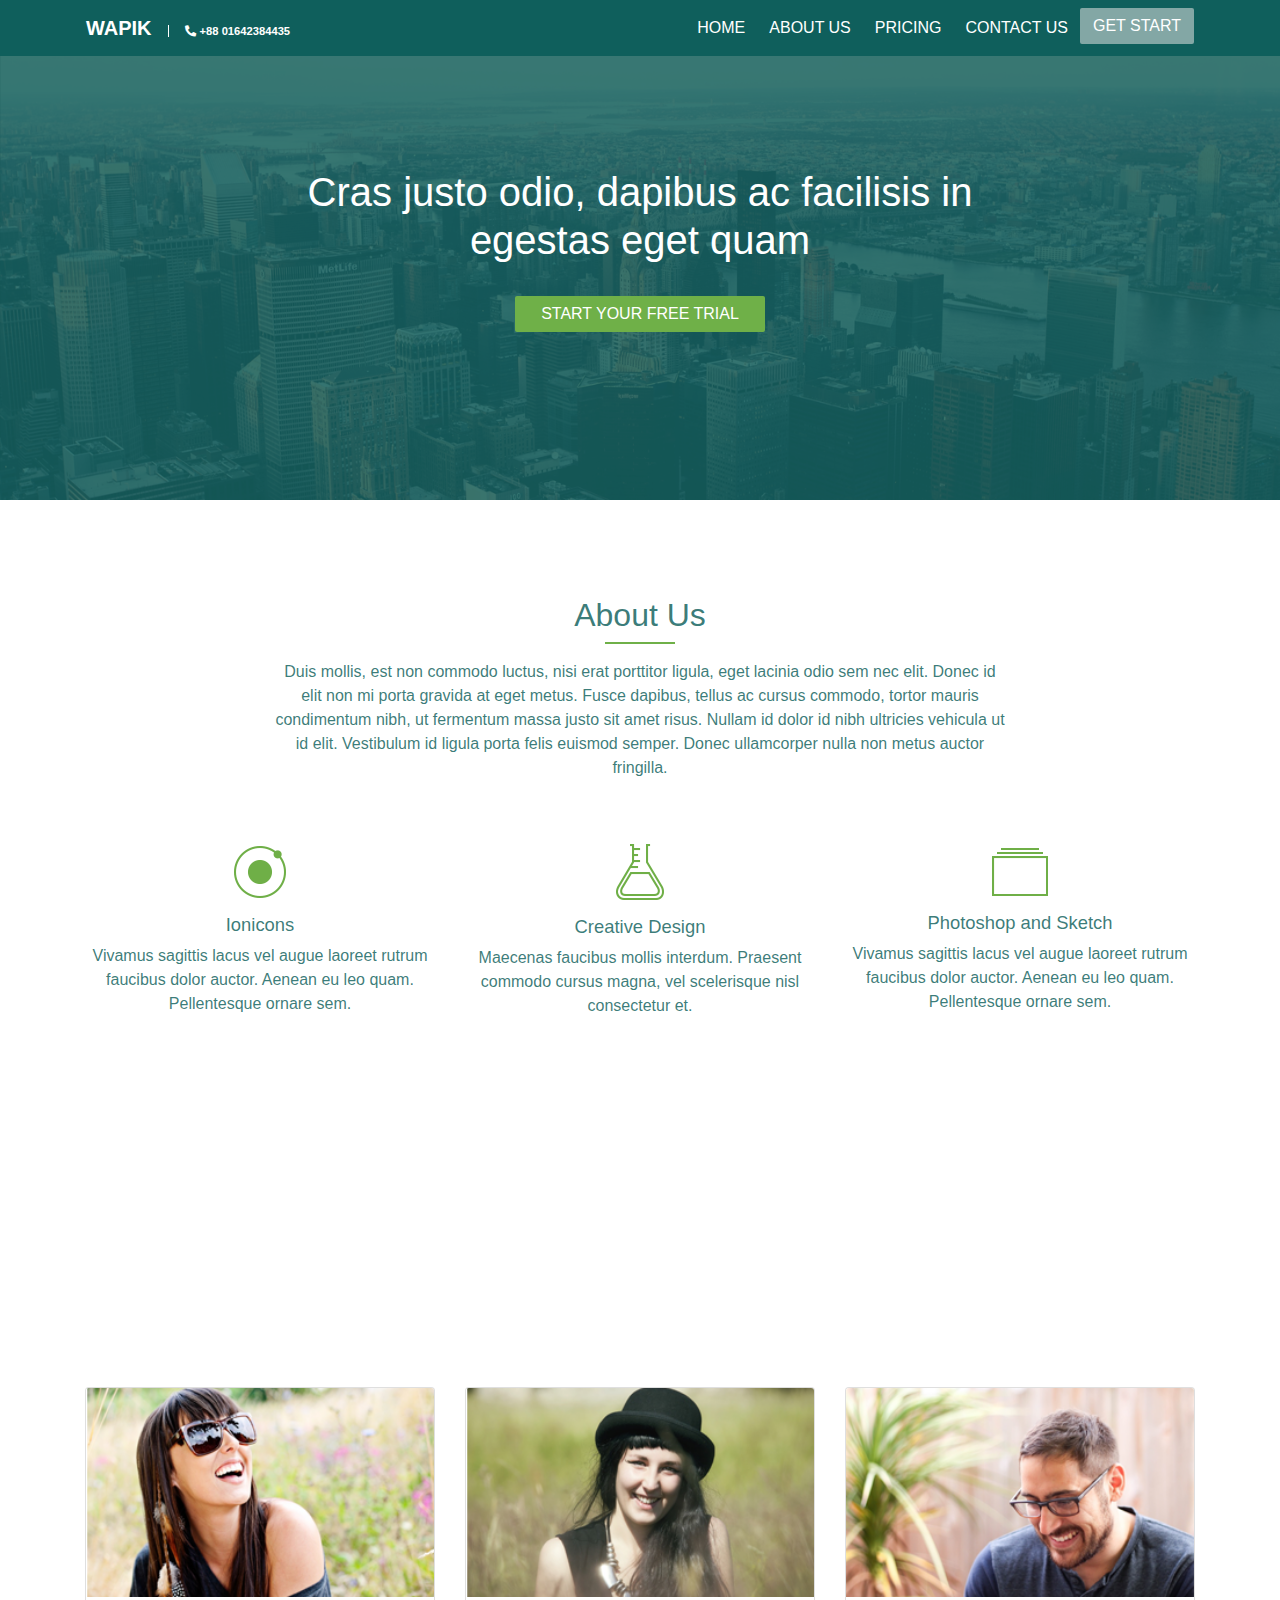
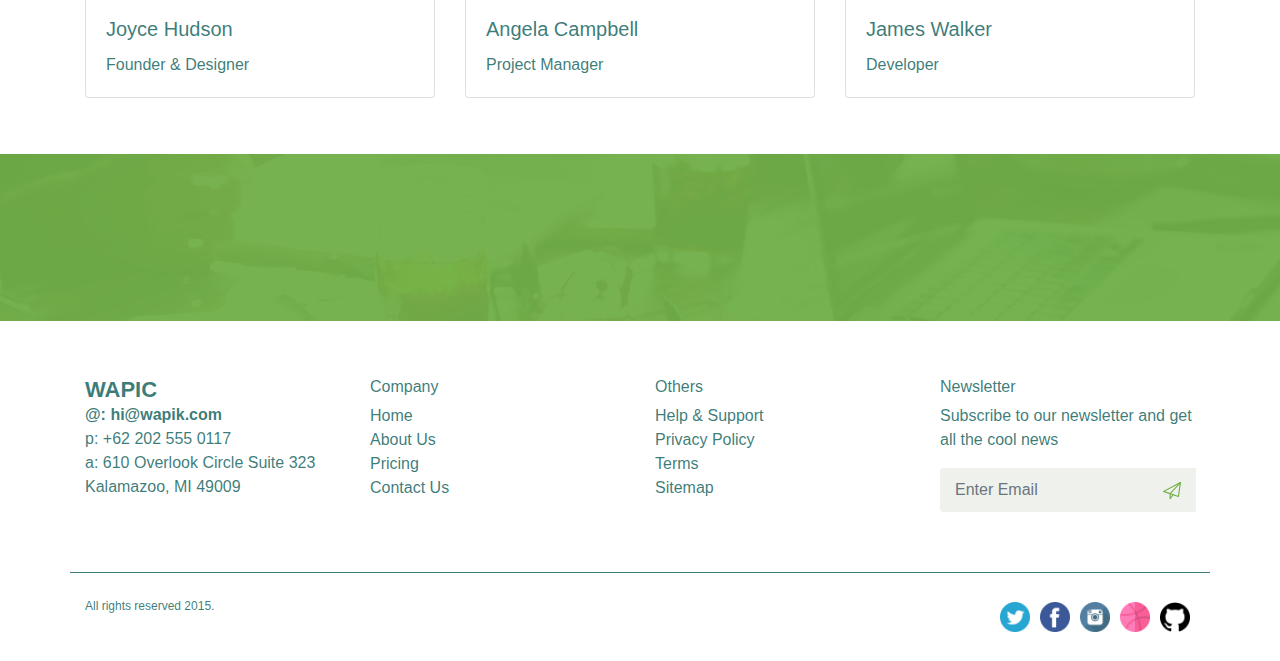
<file: wapik/aboutUs.html>
<!doctype html>
<html lang="en">
  <head>
    <!-- Required meta tags -->
    <meta charset="UTF-8">
    <meta name="og:site_name" content="Wapik"/>
    <meta name="description" content="Wapik Demo website for practice purpose.">
    <meta name="og:title" content="Nayan Sheikh"/>
    <!-- <meta property="og:image" content="https://nayansheikh111.github.io/project/systematic/img/08.jpg"> -->
    <meta name="viewport" content="width=device-width, initial-scale=1.0">
    <!-- Favicon icon CSS -->
              <link rel="icon" href="img/favicon.png" type="image/gif">
    <!-- Loader -->
              <link rel="stylesheet" href="css/loaders.css">
    <!-- Fontawesome -->
              <link rel="stylesheet" href="https://cdnjs.cloudflare.com/ajax/libs/font-awesome/5.15.1/css/all.min.css"/>
    <!-- Bootstrap CSS -->
              <link rel="stylesheet" href="https://cdn.jsdelivr.net/npm/bootstrap@4.5.3/dist/css/bootstrap.min.css">
    <!-- Animation -->
                <link rel="stylesheet" href="https://cdnjs.cloudflare.com/ajax/libs/animate.css/3.7.0/animate.min.css">
    <!-- Style CSS -->        
              <link rel="stylesheet" href="css/style.css">
              <link rel="stylesheet" href="css/about.css">
              <link rel="stylesheet" href="css/responsive.css">
        

    <title>Wapik</title>
  </head>
  <body>
    <!-- First Loader Start -->
    <div class="loader-box">
      <div class="loader">
          <div class="ball-scale-ripple-multiple">
              <div></div>
              <div></div>
              <div></div>
          </div>
      </div>
  </div>
<!-- First Loader End -->
<!-- Header Section Start -->
<section id="headerArea">
  <div class="overlay"></div>
    <div class="nav_section fixed-top">
      <nav class="navbar navbar-expand-lg navbar-dark container">
        <a class="navbar-brand text-uppercase" href="index.html">Wapik<span class="navbar_number ml-3 pl-3"><i class="fas fa-phone-alt mr-1"></i>+88 01642384435</span></a>
        <button class="navbar-toggler" type="button" data-toggle="collapse" data-target="#navbarSupportedContent" aria-controls="navbarSupportedContent" aria-expanded="false" aria-label="Toggle navigation">
          <span class="navbar-toggler-icon"></span>
        </button>
      
        <div class="collapse navbar-collapse" id="navbarSupportedContent">
          <ul class="navbar-nav ml-auto text-uppercase">
            <li class="nav-item">
              <a class="nav-link" href="index.html">Home <span class="sr-only">(current)</span></a>
            </li>
            <li class="nav-item">
              <a class="nav-link" href="aboutUs.html">About us</a>
            </li>
            <li class="nav-item">
              <a class="nav-link" href="pricing.html">Pricing</a>
            </li>
            <li class="nav-item">
              <a class="nav-link" href="contactUs.html">Contact us</a>
            </li>
            <li class="nav-item">
              <a class="nav-link btn btn_custom_two" href="pricing.html">Get Start</a>
            </li>
          </ul>
        </div>
      </nav>
    </div>
    <div id="header_section">
        <div class="container">
          <div class="row justify-content-center">
            <div class="col col-lg-8 col-10">
              <div class="header_text_area text-center wow slideInUp">
                <h3>Cras justo odio, dapibus ac facilisis in
                    egestas eget quam</h3>
              <button class="mt-4 btn btn_custom_one text-uppercase">Start Your Free Trial</button>
              </div>
            </div>
          </div>
        </div>
    </div>
</section>
<!-- Header Section Start -->

<!-- Feature Section Start -->
<section id="feature_section" class="py-5">
<div class="container py-5">
  <div class="row pb-4">
    <div class="col col-lg-8 m-auto feature_header text-center">
      <h2 class="wow slideInDown">About Us</h2>
      <span class="header_bottom_shape_style m-auto wow fadeIn"></span>
      <p class="mt-3">Duis mollis, est non commodo luctus, nisi erat porttitor ligula, eget lacinia odio sem nec elit. Donec id elit non mi porta gravida at eget metus. Fusce dapibus, tellus ac cursus commodo, tortor mauris condimentum nibh, ut fermentum massa justo sit amet risus. Nullam id dolor id nibh ultricies vehicula ut id elit. Vestibulum id ligula porta felis euismod semper. Donec ullamcorper nulla non metus auctor fringilla.</p>
    </div>
  </div>
  <!-- Feature item -->
  <div class="row">
    <div class="col col-lg-4 col-md-6 col-10 py-4 m-auto text-center wow slideInLeft">
        <div class="pb-3">
          <img class="img-fluid" src="img/feature/Ionicons.png" alt="">
        </div>
      <h3>Ionicons</h3>
      <p>Vivamus sagittis lacus vel augue laoreet rutrum faucibus dolor auctor. Aenean eu leo quam. Pellentesque ornare sem.</p>
    </div>
    <div class="col col-lg-4 col-md-6 col-10 py-4 m-auto text-center wow slideInUp">
      <div class="pb-3">
        <img class="img-fluid" src="img/feature/creative-design.png" alt="">
      </div>
      <h3>Creative Design</h3>
      <p>Maecenas faucibus mollis interdum. Praesent commodo cursus magna, vel scelerisque nisl consectetur et.</p>
    </div>
    <div class="col col-lg-4 col-md-6 col-10 py-4 m-auto text-center wow slideInRight">
      <div class="pb-3">
        <img class="img-fluid" src="img/feature/photoshop-and-sketch.png" alt="">
      </div>
      <h3>Photoshop and Sketch</h3>
      <p>Vivamus sagittis lacus vel augue laoreet rutrum faucibus dolor auctor. Aenean eu leo quam. Pellentesque ornare sem.</p>
    </div>
  </div>
</div>
</section>
<!-- Feature Section Start -->
<!-- Team Section Start -->
<div id="team_section">
    <div class="container">
        <div class="row pb-4">
            <div class="col col-md-8 m-auto text-center">
              <h2 class="wow slideInDown">Meet Our Team</h2>
              <span class="header_bottom_shape_style m-auto wow fadeIn"></span>
              <p class="mt-3 wow slideInUp">Curabitur blandit tempus porttitor. Duis mollis, est non commodo luctus, nisi erat porttitor ligula, eget lacinia odio sem nec elit. Cum sociis natoque penatibus et magnis dis parturient montes, nascetur ridiculus mus.</p>
            </div>
          </div>
        <div class="row py-5 justify-content-center">
            <div class="col col-10 col-md-4 py-2">
                <div class="card">
                    <img src="img/team/team_one.png" class="card-img-top" alt="...">
                    <div class="card-body">
                      <h5 class="card-title">Joyce Hudson</h5>
                      <p class="card-text">Founder & Designer</p>
                    </div>
                  </div>
            </div>
            <div class="col col-10 col-md-4 py-2">
                <div class="card">
                    <img src="img/team/team_two.png" class="card-img-top" alt="...">
                    <div class="card-body">
                      <h5 class="card-title">Angela Campbell</h5>
                      <p class="card-text">Project Manager</p>
                    </div>
                  </div>
            </div>
            <div class="col col-10 col-md-4 py-2">
                <div class="card">
                    <img src="img/team/team_tree.png" class="card-img-top" alt="...">
                    <div class="card-body">
                      <h5 class="card-title">James Walker</h5>
                      <p class="card-text">Developer</p>
                    </div>
                  </div>
            </div>
        </div>
    </div>
</div>
<!-- Team Section Start -->

<!-- Download Section Start -->
<Section id="download_section">
<div class="container">
  <div class="row align-items-center py-5">
    <div class="col col-md-7 col-12 m-auto wow slideInLeft">
      <h4>Do You Like Wapik? Download it Now</h4>
      <p>Aenean eu leo quam. Pellentesque ornare sem lacinia quam venenatis vestibulum.</p>
    </div>
    <div class="col col-md-5 col-12 m-auto">
      <button class="btn btn_custom_one text-uppercase wow slideInRight">download now! - FREE forever</button>
    </div>
  </div>
</div>
</Section>
<!-- Download Section End -->

<!-- Footer Section Start -->
<footer id="footer_section">
  <div class="container">
    <div class="row py-5">
      <div class="col col-10 col-md-3 col-sm-8 py-2">
        <h5 class="text-uppercase">WAPIC</h5>
        <ul class="list-unstyled">
          <li><a class="website_link" href="#">@: hi@wapik.com</a></li>
          <li>p: +62 202 555 0117</li>
          <li>a: 610 Overlook Circle Suite 323</li>
          <li>Kalamazoo, MI 49009</li>
        </ul>
      </div>
      <div class="col col-10 col-md-3 col-sm-8 py-2">
        <h6>Company</h6>
        <ul class="list-unstyled">
          <li><a href="#">Home</a></li>
          <li><a href="#">About Us</a></li>
          <li><a href="#">Pricing</a></li>
          <li><a href="#">Contact Us</a></li>
        </ul>
      </div>

      <div class="col col-10 col-md-3 col-sm-8 py-2">        
        <h6>Others</h6>
        <ul class="list-unstyled">
          <li><a href="#">Help & Support</a></li>
          <li><a href="#">Privacy Policy</a></li>
          <li><a href="#">Terms</a></li>
          <li><a href="#">Sitemap</a></li>
        </ul>
      </div>

      <div class="col col-10 col-md-3 col-sm-8 py-2">
        <h6>Newsletter</h6>
        <p>Subscribe to our newsletter and get all
          the cool news</p>
          <form action="#">
            <div class="input-group">              
              <input type="text" class="form-control" id="inlineFormInputGroup" placeholder="Enter Email">
              <div class="input-group-prepend">
                <div class="input-group-text">
                  <button type="submit">
                    <svg enable-background="new 0 0 24 24" height="512" viewBox="0 0 24 24" width="512" xmlns="http://www.w3.org/2000/svg"><path d="m20.5 20c-.082 0-.164-.014-.242-.04l-19.75-6.75c-.284-.098-.482-.354-.506-.653-.022-.299.135-.583.4-.722l22.5-11.75c.251-.129.554-.109.782.054.23.164.349.442.308.722l-2.75 18.5c-.033.22-.162.414-.353.53-.118.072-.253.109-.389.109zm-17.854-7.645 17.244 5.894 2.401-16.152z"/><path d="m9.5 23c-.078 0-.157-.012-.233-.037-.309-.102-.517-.389-.517-.713v-6.75c0-.189.072-.373.201-.512l13.75-14.75c.282-.304.759-.319 1.061-.037.303.282.319.757.037 1.061l-13.549 14.533v4.168l2.503-3.407c.245-.332.715-.406 1.049-.16.334.245.405.715.16 1.049l-3.857 5.25c-.145.195-.371.305-.605.305z"/></svg>
                  </button>
                </div>
              </div>
            </div>
          </form>
      </div>
    </div>
    <div class="row copyright_aria py-4">
      <div class="col-md-6">
        <div class="text-center text-md-left">
          <p>All rights reserved 2015.</p>
        </div>
      </div>
      <div class="col-md-6">
        <ul class="nav justify-content-center justify-content-md-end">
          <li><a href="#"><img class="img-fluid" src="img/icon/twitter.png" alt=""></a></li>
          <li><a href="#"><img class="img-fluid" src="img/icon/facebook.png" alt=""></a></li>
          <li><a href="#"><img class="img-fluid" src="img/icon/instagram.png" alt=""></a></li>
          <li><a href="#"><img class="img-fluid" src="img/icon/dribble.png" alt=""></a></li>
          <li><a href="#"><img class="img-fluid" src="img/icon/github.png" alt=""></a></li>
        </ul>
      </div>
    </div>
  </div>
</footer>
<!-- Footer Section End -->


            <!-- All javascript -->
<script src="https://ajax.googleapis.com/ajax/libs/jquery/3.5.1/jquery.min.js"></script>
<script src="https://cdn.jsdelivr.net/npm/bootstrap@4.5.3/dist/js/bootstrap.min.js"></script>
<script src="https://cdnjs.cloudflare.com/ajax/libs/wow/1.1.2/wow.min.js"></script>
<script src="js/custom.js"></script>

  </body>
</html>
</file>
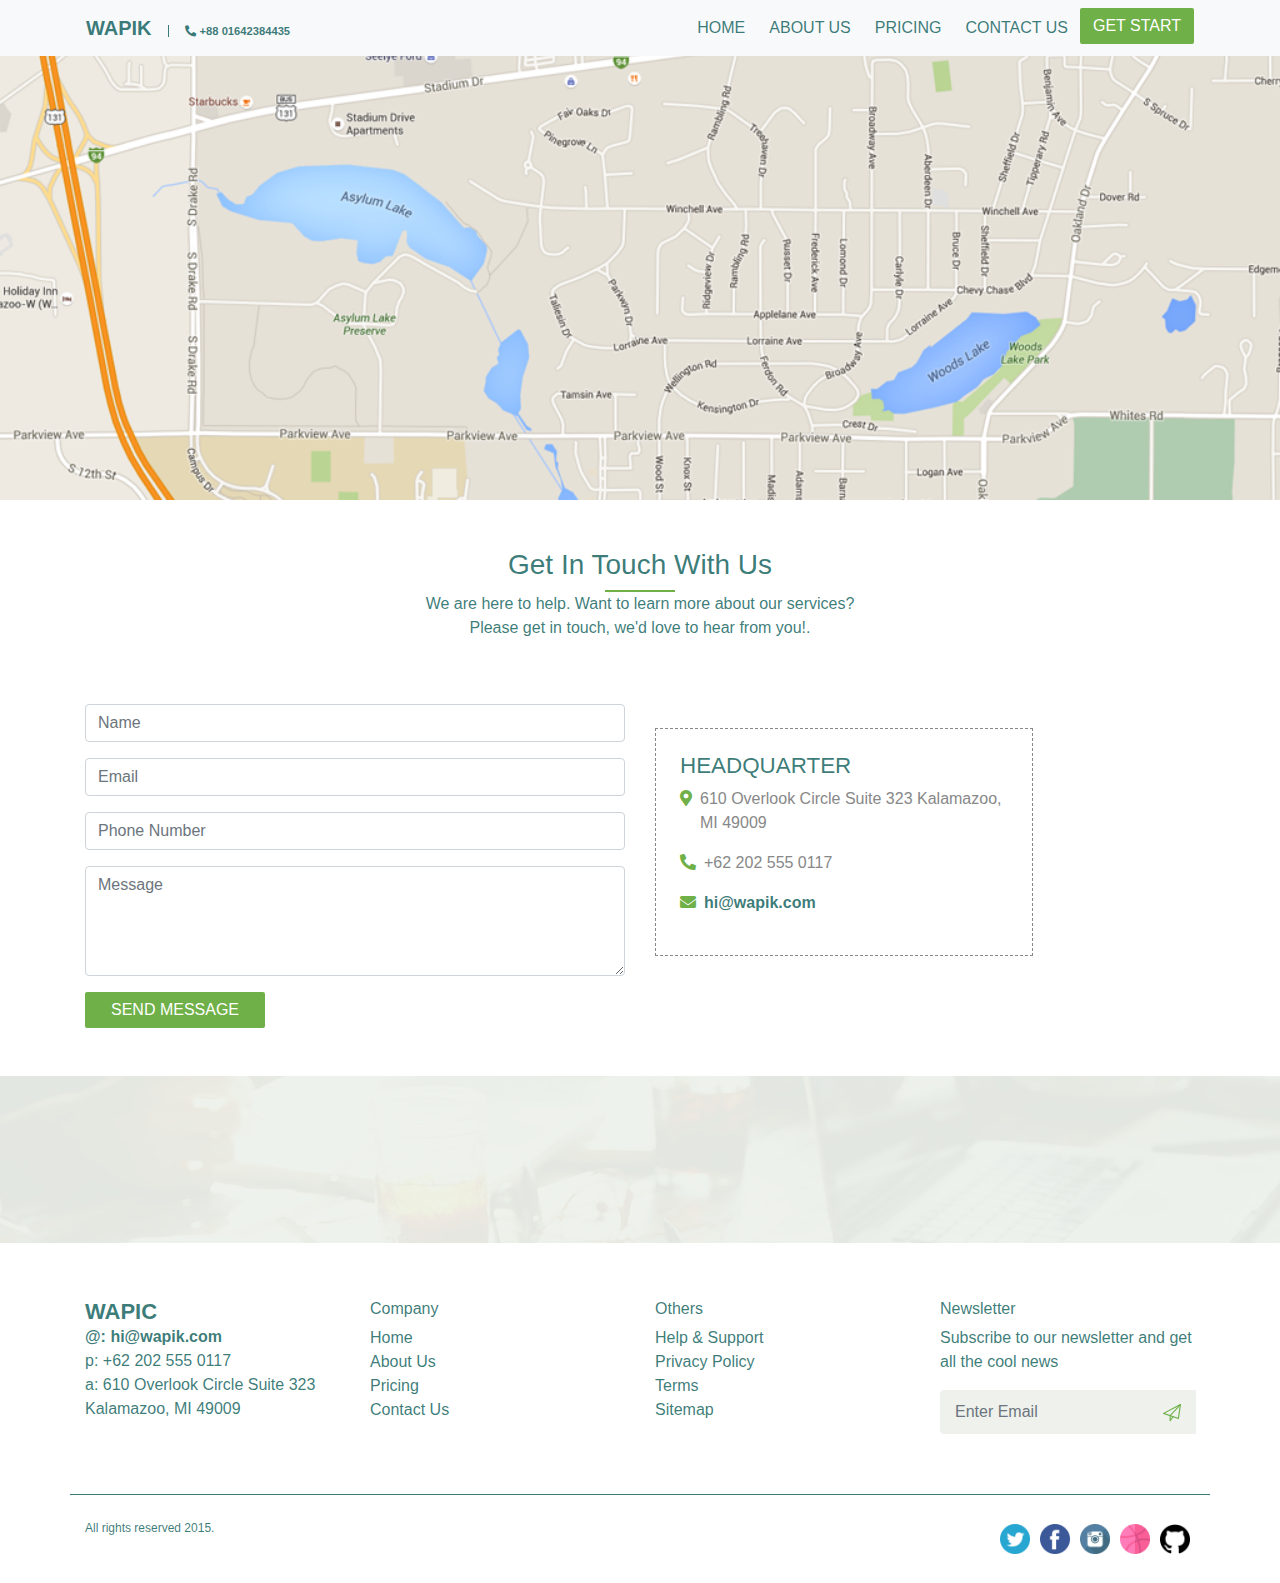
<file: wapik/contactUs.html>
<!doctype html>
<html lang="en">
  <head>
    <!-- Required meta tags -->
    <meta charset="UTF-8">
    <meta name="og:site_name" content="Wapik"/>
    <meta name="description" content="Wapik Demo website for practice purpose.">
    <meta name="og:title" content="Nayan Sheikh"/>
    <!-- <meta property="og:image" content="https://nayansheikh111.github.io/project/systematic/img/08.jpg"> -->
    <meta name="viewport" content="width=device-width, initial-scale=1.0">
    <!-- Favicon icon CSS -->
              <link rel="icon" href="img/favicon.png" type="image/gif">
    <!-- Loader -->
              <link rel="stylesheet" href="css/loaders.css">
    <!-- Fontawesome -->
              <link rel="stylesheet" href="https://cdnjs.cloudflare.com/ajax/libs/font-awesome/5.15.1/css/all.min.css"/>
    <!-- Bootstrap CSS -->
              <link rel="stylesheet" href="https://cdn.jsdelivr.net/npm/bootstrap@4.5.3/dist/css/bootstrap.min.css">
    <!-- Animation -->
              <link rel="stylesheet" href="https://cdnjs.cloudflare.com/ajax/libs/animate.css/3.7.0/animate.min.css">
    <!-- Style CSS -->
              <link rel="stylesheet" href="css/style.css">
              <link rel="stylesheet" href="css/responsive.css">              
              <link rel="stylesheet" href="css/contactus.css">              

    <title>Wapik</title>
  </head>
  <body>
    <!-- First Loader Start -->
    <div class="loader-box">
      <div class="loader">
          <div class="ball-scale-ripple-multiple">
              <div></div>
              <div></div>
              <div></div>
          </div>
      </div>
  </div>
<!-- First Loader End -->
    <!-- Header Section Start -->
    <section id="headerArea">
      <div class="overlay"></div>
        <div class="nav_section bg-light fixed-top">
          <nav class="navbar navbar-light navbar-expand-lg container">
            <a class="navbar-brand text-uppercase" href="index.html">Wapik<span class="navbar_number ml-3 pl-3"><i class="fas fa-phone-alt mr-1"></i>+88 01642384435</span></a>
            <button class="navbar-toggler" type="button" data-toggle="collapse" data-target="#navbarSupportedContent" aria-controls="navbarSupportedContent" aria-expanded="false" aria-label="Toggle navigation">
              <span class="navbar-toggler-icon"></span>
            </button>
          
            <div class="collapse navbar-collapse" id="navbarSupportedContent">
              <ul class="navbar-nav ml-auto text-uppercase">
                <li class="nav-item">
                  <a class="nav-link" href="index.html">Home <span class="sr-only">(current)</span></a>
                </li>
                <li class="nav-item">
                  <a class="nav-link" href="aboutUs.html">About us</a>
                </li>
                <li class="nav-item">
                  <a class="nav-link" href="pricing.html">Pricing</a>
                </li>
                <li class="nav-item">
                  <a class="nav-link" href="contactUs.html">Contact us</a>
                </li>
                <li class="nav-item">
                  <a class="nav-link btn btn_custom_one" href="pricing.html">Get Start</a>
                </li>
              </ul>
            </div>
          </nav>
        </div>
    </section>
<!-- Header Section End -->

<!-- Contact Us Section End -->
<div id="contactUs_section">
  <div class="container">
    <div class="row justify-content-center text-center py-5">
      <div class="col col-lg-5 col-md-8">
        <h3 class="wow slideInDown">Get In Touch With Us</h3>
        <span class="header_bottom_shape_style m-auto wow fadeIn"></span>
        <p class="wow slideInUp">We are here to help. Want to learn more about our services?
          Please get in touch, we'd love to hear from you!.</p>
      </div>
    </div>
    <div class="form_section pb-5">
      <div class="row">
        <div class="col-md-6">
          <form class="needs-validation" novalidate>
            <div class="form-row">
              <div class="col-12 mb-3">
                <!-- <label for="validationTooltip01">First name</label> -->
                <input type="text" class="form-control" id="validationTooltip01" placeholder="Name" required>
                <div class="valid-tooltip">
                  Looks good!
                </div>
              </div>
              <div class="col-12 mb-3">
                <!-- <label for="inputEmail4">Email</label> -->
                <input type="email" class="form-control" id="inputEmail4" placeholder="Email">
              </div>
              <div class="col-12 mb-3">
                <input type="text" class="form-control" placeholder="Phone Number" required>
                <div class="valid-tooltip">
                  Looks good!
                </div>
              </div>           
              <div class="col-12 mb-3">
                <!-- <label for="exampleFormControlTextarea1">Example textarea</label> -->
                <textarea class="form-control" placeholder="Message" rows="4"></textarea>
              </div>
            </div>
            <button class="btn btn_custom btn_custom_one text-uppercase" type="submit">send message</button>
          </form>
        </div>
        <div class="col-md-6 py-4">
          <div class=" p-4 contactUs_form_detials">
            <h4 class="text-uppercase">Headquarter</h4>
            <ul class="list-unstyled d-flex">
              <li class="mr-2"><i class="fas fa-map-marker-alt"></i></li>
              <li>610 Overlook Circle 
                Suite 323
                Kalamazoo, MI 49009</li>
            </ul>
            <ul class="list-unstyled d-flex">
              <li class="mr-2"><i class="fas fa-phone-alt"></i></li>
              <li>+62 202 555 0117</li>
            </ul>
            <ul class="list-unstyled d-flex">
              <li class="mr-2"><i class="fas fa-envelope"></i></li>
              <li><a href="#">hi@wapik.com</a></li>
            </ul>
          </div>
        </div>
      </div>
    </div>
  </div>
</div>

<!-- Contact Us Section End -->

<!-- Download Section Start -->
<Section id="download_section">
<div class="container">
  <div class="row align-items-center py-5">
    <div class="col col-md-7 col-12 m-auto wow slideInLeft">
      <h4>Do You Like Wapik? Download it Now</h4>
      <p>Aenean eu leo quam. Pellentesque ornare sem lacinia quam venenatis vestibulum.</p>
    </div>
    <div class="col col-md-5 col-12 m-auto">
      <button class="btn btn_custom_one text-uppercase wow slideInRight">download now! - FREE forever</button>
    </div>
  </div>
</div>
</Section>
<!-- Download Section End -->

<!-- Footer Section Start -->
<footer id="footer_section">
  <div class="container">
    <div class="row py-5">
      <div class="col col-10 col-md-3 col-sm-8 py-2">
        <h5 class="text-uppercase">WAPIC</h5>
        <ul class="list-unstyled">
          <li><a class="website_link" href="#">@: hi@wapik.com</a></li>
          <li>p: +62 202 555 0117</li>
          <li>a: 610 Overlook Circle Suite 323</li>
          <li>Kalamazoo, MI 49009</li>
        </ul>
      </div>
      <div class="col col-10 col-md-3 col-sm-8 py-2">
        <h6>Company</h6>
        <ul class="list-unstyled">
          <li><a href="#">Home</a></li>
          <li><a href="#">About Us</a></li>
          <li><a href="#">Pricing</a></li>
          <li><a href="#">Contact Us</a></li>
        </ul>
      </div>

      <div class="col col-10 col-md-3 col-sm-8 py-2">        
        <h6>Others</h6>
        <ul class="list-unstyled">
          <li><a href="#">Help & Support</a></li>
          <li><a href="#">Privacy Policy</a></li>
          <li><a href="#">Terms</a></li>
          <li><a href="#">Sitemap</a></li>
        </ul>
      </div>

      <div class="col col-10 col-md-3 col-sm-8 py-2">
        <h6>Newsletter</h6>
        <p>Subscribe to our newsletter and get all
          the cool news</p>
          <form action="#">
            <div class="input-group">              
              <input type="text" class="form-control" id="inlineFormInputGroup" placeholder="Enter Email">
              <div class="input-group-prepend">
                <div class="input-group-text">
                  <button type="submit">
                    <svg enable-background="new 0 0 24 24" height="512" viewBox="0 0 24 24" width="512" xmlns="http://www.w3.org/2000/svg"><path d="m20.5 20c-.082 0-.164-.014-.242-.04l-19.75-6.75c-.284-.098-.482-.354-.506-.653-.022-.299.135-.583.4-.722l22.5-11.75c.251-.129.554-.109.782.054.23.164.349.442.308.722l-2.75 18.5c-.033.22-.162.414-.353.53-.118.072-.253.109-.389.109zm-17.854-7.645 17.244 5.894 2.401-16.152z"/><path d="m9.5 23c-.078 0-.157-.012-.233-.037-.309-.102-.517-.389-.517-.713v-6.75c0-.189.072-.373.201-.512l13.75-14.75c.282-.304.759-.319 1.061-.037.303.282.319.757.037 1.061l-13.549 14.533v4.168l2.503-3.407c.245-.332.715-.406 1.049-.16.334.245.405.715.16 1.049l-3.857 5.25c-.145.195-.371.305-.605.305z"/></svg>
                  </button>
                </div>
              </div>
            </div>
          </form>
      </div>
    </div>
    <div class="row copyright_aria py-4">
      <div class="col-md-6">
        <div class="text-center text-md-left">
          <p>All rights reserved 2015.</p>
        </div>
      </div>
      <div class="col-md-6">
        <ul class="nav justify-content-center justify-content-md-end">
          <li><a href="#"><img class="img-fluid" src="img/icon/twitter.png" alt=""></a></li>
          <li><a href="#"><img class="img-fluid" src="img/icon/facebook.png" alt=""></a></li>
          <li><a href="#"><img class="img-fluid" src="img/icon/instagram.png" alt=""></a></li>
          <li><a href="#"><img class="img-fluid" src="img/icon/dribble.png" alt=""></a></li>
          <li><a href="#"><img class="img-fluid" src="img/icon/github.png" alt=""></a></li>
        </ul>
      </div>
    </div>
  </div>
</footer>
<!-- Footer Section End -->


            <!-- All javascript -->
<script src="https://ajax.googleapis.com/ajax/libs/jquery/3.5.1/jquery.min.js"></script>
<script src="https://cdn.jsdelivr.net/npm/bootstrap@4.5.3/dist/js/bootstrap.min.js"></script>
<script src="https://cdnjs.cloudflare.com/ajax/libs/wow/1.1.2/wow.min.js"></script>
<script src="js/custom.js"></script>

  </body>
</html>
</file>
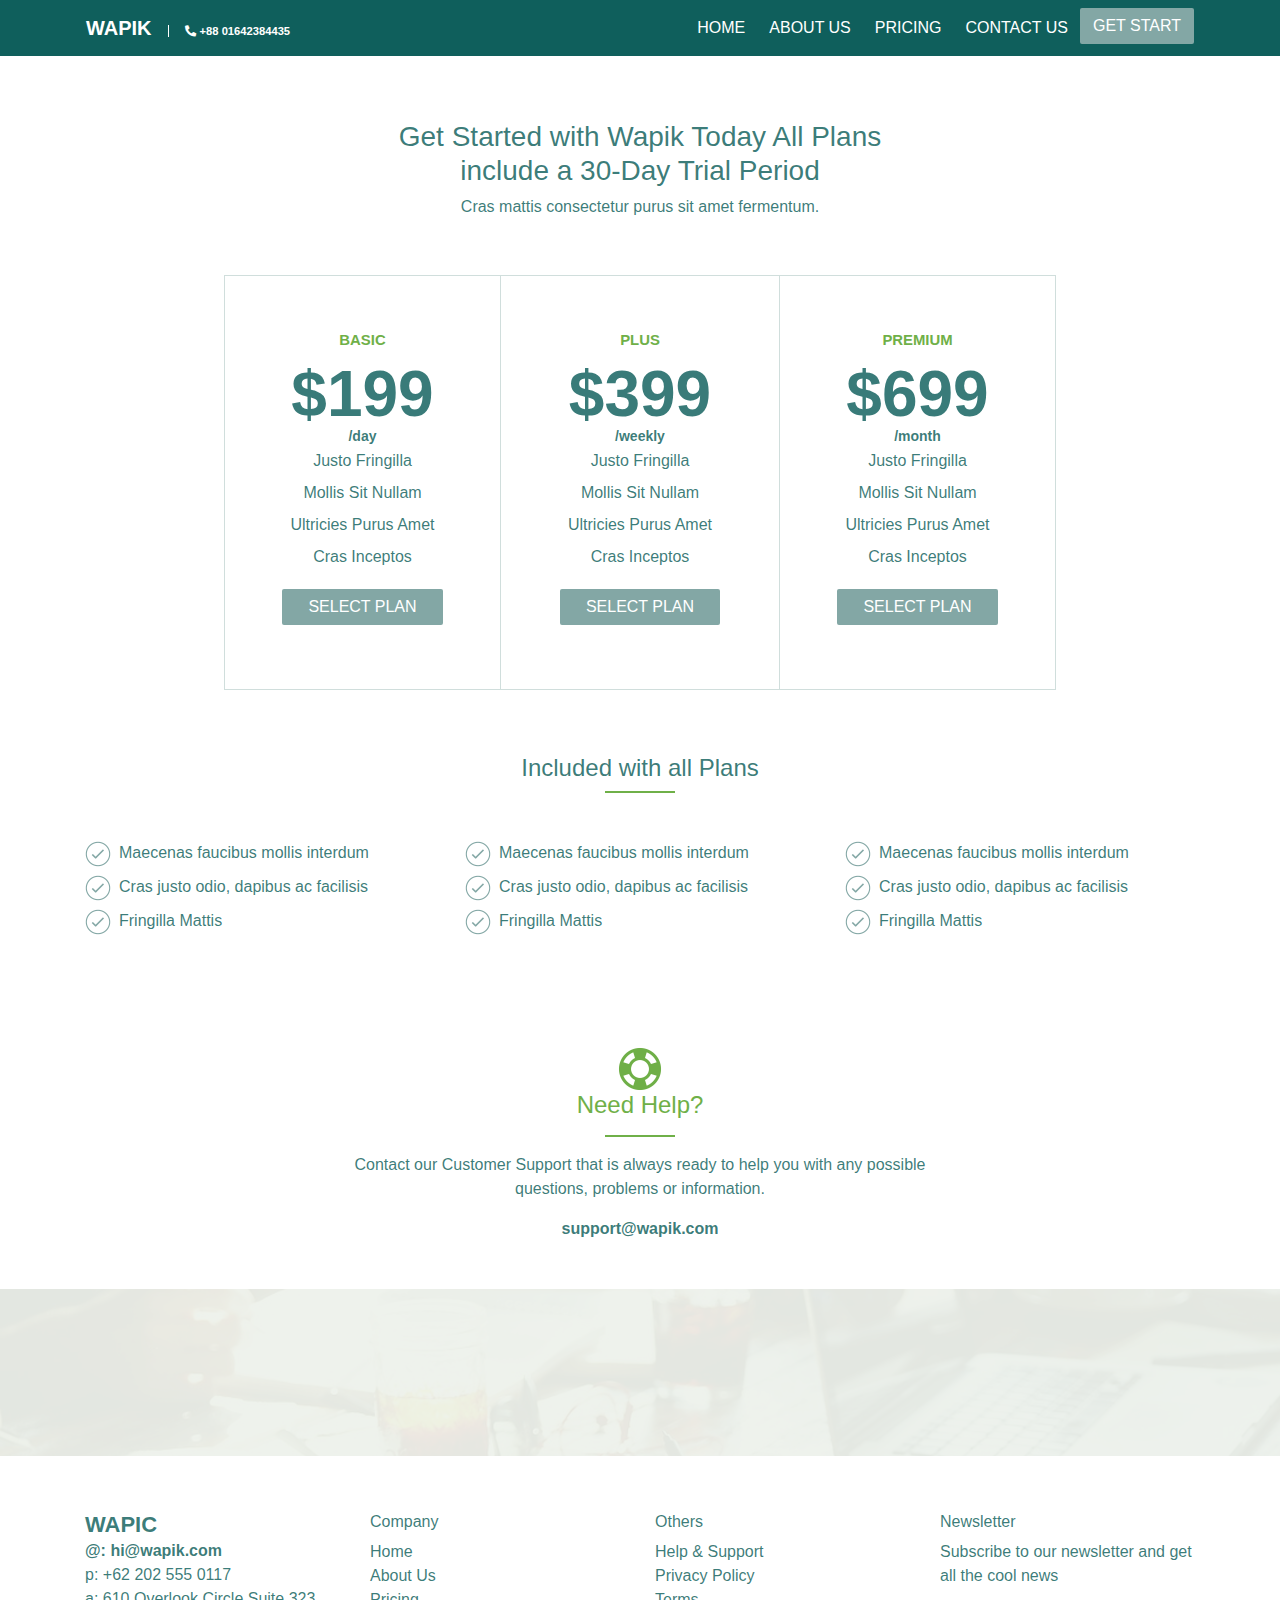
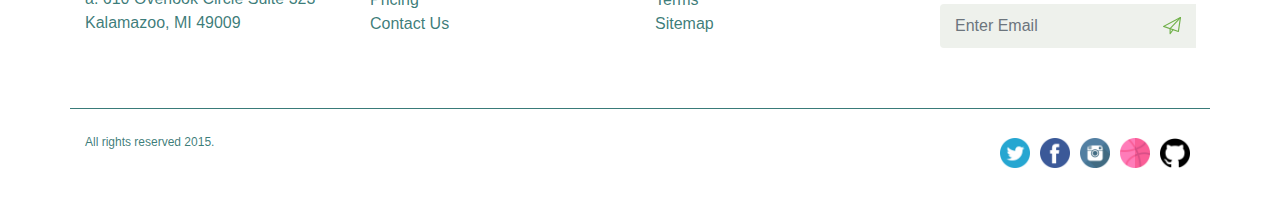
<file: wapik/pricing.html>
<!doctype html>
<html lang="en">
  <head>
    <!-- Required meta tags -->
    <meta charset="UTF-8">
    <meta name="og:site_name" content="Wapik"/>
    <meta name="description" content="Wapik Demo website for practice purpose.">
    <meta name="og:title" content="Nayan Sheikh"/>
    <!-- <meta property="og:image" content="https://nayansheikh111.github.io/project/systematic/img/08.jpg"> -->
    <meta name="viewport" content="width=device-width, initial-scale=1.0">
    <!-- Favicon icon CSS -->
              <link rel="icon" href="img/favicon.png" type="image/gif">
    <!-- Loader -->
              <link rel="stylesheet" href="css/loaders.css">
    <!-- Fontawesome -->
              <link rel="stylesheet" href="https://cdnjs.cloudflare.com/ajax/libs/font-awesome/5.15.1/css/all.min.css"/>
    <!-- Bootstrap CSS -->
              <link rel="stylesheet" href="https://cdn.jsdelivr.net/npm/bootstrap@4.5.3/dist/css/bootstrap.min.css">
    <!-- Animation -->
              <link rel="stylesheet" href="https://cdnjs.cloudflare.com/ajax/libs/animate.css/3.7.0/animate.min.css">
    <!-- Style CSS -->
              <link rel="stylesheet" href="css/style.css">
              <link rel="stylesheet" href="css/responsive.css">

    <title>Wapik</title>
  </head>
  <body>
    <!-- First Loader Start -->
    <div class="loader-box">
      <div class="loader">
          <div class="ball-scale-ripple-multiple">
              <div></div>
              <div></div>
              <div></div>
          </div>
      </div>
  </div>
<!-- First Loader End -->
<!-- Header Section Start -->
<section id="#">
  <div class="overlay"></div>
    <div class="nav_section fixed-top">
      <nav class="navbar navbar-expand-lg navbar-dark container">
        <a class="navbar-brand text-uppercase" href="index.html">Wapik<span class="navbar_number ml-3 pl-3"><i class="fas fa-phone-alt mr-1"></i>+88 01642384435</span></a>
        <button class="navbar-toggler" type="button" data-toggle="collapse" data-target="#navbarSupportedContent" aria-controls="navbarSupportedContent" aria-expanded="false" aria-label="Toggle navigation">
          <span class="navbar-toggler-icon"></span>
        </button>
      
        <div class="collapse navbar-collapse" id="navbarSupportedContent">
          <ul class="navbar-nav ml-auto text-uppercase">
            <li class="nav-item">
              <a class="nav-link" href="index.html">Home <span class="sr-only">(current)</span></a>
            </li>
            <li class="nav-item">
              <a class="nav-link" href="aboutUs.html">About us</a>
            </li>
            <li class="nav-item">
              <a class="nav-link" href="pricing.html">Pricing</a>
            </li>
            <li class="nav-item">
              <a class="nav-link" href="contactUs.html">Contact us</a>
            </li>
            <li class="nav-item">
              <a class="nav-link btn btn_custom_two" href="pricing.html">Get Start</a>
            </li>
          </ul>
        </div>
      </nav>
    </div>
</section>
<!-- Header Section Start -->


<!-- Price & Plan Section Start -->
<section id="price_plan_section" class="pt-5">
  <div class="container py-5">
    <div class="row  text-center py-4">
      <div class="col-md-6 m-auto">
        <h3 class="wow slideInDown">Get Started with Wapik Today
            All Plans include a 30-Day Trial Period</h3>
        <p class="wow slideInUp">Cras mattis consectetur purus sit amet fermentum.</p>
      </div>
    </div>
    <!-- Price Plan -->
    <div class="row price_plan_row justify-content-center no-gutters">
      <div class="col-md-3 col-sm-7 col-8 py-3">
        <div class="price_plan basic_plan text-center py-sm-5 py-4">
          <ul class="list-unstyled">
            <li><p>BASIC</p></li>
            <li><h4>$199 <strong>/day</strong> </h4></li>
            <li>Justo Fringilla</li>
            <li>Mollis Sit Nullam</li>
            <li>Ultricies Purus Amet</li>
            <li>Cras Inceptos</li>
            <li><button class="btn btn_custom_two text-uppercase mt-3">Select Plan</button></li>
          </ul>          
        </div>
      </div>
      <div class="col-md-3 col-sm-7 col-8 py-3">
        <div class="price_plan plus_plan text-center py-sm-5 py-4">
          <ul class="list-unstyled">
            <li><p>PLUS</p></li>
            <li><h4>$399 <strong>/weekly</strong> </h4></li>
            <li>Justo Fringilla</li>
            <li>Mollis Sit Nullam</li>
            <li>Ultricies Purus Amet</li>
            <li>Cras Inceptos</li>
            <li><button class="btn btn_custom_two text-uppercase mt-3">Select Plan</button></li>
          </ul>          
        </div>
      </div>
      <div class="col-md-3 col-sm-7 col-8 py-3">
        <div class="price_plan premium_plan text-center py-sm-5 py-4">
          <ul class="list-unstyled">
            <li><p>PREMIUM</p></li>
            <li><h4>$699 <strong>/month</strong> </h4></li>
            <li>Justo Fringilla</li>
            <li>Mollis Sit Nullam</li>
            <li>Ultricies Purus Amet</li>
            <li>Cras Inceptos</li>
            <li><button class="btn btn_custom_two text-uppercase mt-3">Select Plan</button></li>
          </ul>          
        </div>
      </div>
    </div>
    <!-- Plans -->
<div class="plans">
<div class="row py-5">
  <div class="col text-center">
    <h4 class="wow slideInDown">Included with all Plans</h4>
    <span class="header_bottom_shape_style m-auto wow slideInUp"></span>
  </div>
</div>
<div class="row">
  <div class="col-lg-4 col-md-6 col-10 m-md-0 m-auto">
    <ul class="list-unstyled align-items-center">
      <li class="mb-2"><img class="mr-2 img-fluid" src="img/common_img/right_mark_icon.png" alt="">Maecenas faucibus mollis interdum</li>
      <li class="mb-2"><img class="mr-2 img-fluid" src="img/common_img/right_mark_icon.png" alt="">Cras justo odio, dapibus ac facilisis</li>
      <li class="mb-2"><img class="mr-2 img-fluid" src="img/common_img/right_mark_icon.png" alt="">Fringilla Mattis</li>
    </ul>
  </div>
  <div class="col-lg-4 col-md-6 col-10 m-md-0 m-auto">
    <ul class="list-unstyled align-items-center">
      <li class="mb-2"><img class="mr-2 img-fluid" src="img/common_img/right_mark_icon.png" alt="">Maecenas faucibus mollis interdum</li>
      <li class="mb-2"><img class="mr-2 img-fluid" src="img/common_img/right_mark_icon.png" alt="">Cras justo odio, dapibus ac facilisis</li>
      <li class="mb-2"><img class="mr-2 img-fluid" src="img/common_img/right_mark_icon.png" alt="">Fringilla Mattis</li>
    </ul>
  </div>
  <div class="col-lg-4 col-md-6 col-10 m-md-0 m-auto">
    <ul class="list-unstyled align-items-center">
      <li class="mb-2"><img class="mr-2 img-fluid" src="img/common_img/right_mark_icon.png" alt="">Maecenas faucibus mollis interdum</li>
      <li class="mb-2"><img class="mr-2 img-fluid" src="img/common_img/right_mark_icon.png" alt="">Cras justo odio, dapibus ac facilisis</li>
      <li class="mb-2"><img class="mr-2 img-fluid" src="img/common_img/right_mark_icon.png" alt="">Fringilla Mattis</li>
    </ul>
  </div>
</div>
</div>
  </div>
</section>
<!-- Price & Plan Section End -->

<!-- Help Section End -->
<section id="help_section">
  <div class="container">
    <div class="row py-5">
      <div class="col col-md-7 col-10 m-auto text-center">
        <img class="img-fluid" src="img/common_img/cercle_for_help.png" alt="cercle">
        <h4>Need Help?</h4>        
        <span class="header_bottom_shape_style mx-auto my-3"></span>
        <p>Contact our Customer Support that is always ready to help you with any possible
          questions, problems or information.</p>
          <a href="#">support@wapik.com</a>
      </div>
    </div>
  </div>
</section>
<!-- Help Section End -->

<!-- Download Section Start -->
<Section id="download_section">
<div class="container">
  <div class="row align-items-center py-5">
    <div class="col col-md-7 col-12 m-auto wow slideInLeft">
      <h4>Do You Like Wapik? Download it Now</h4>
      <p>Aenean eu leo quam. Pellentesque ornare sem lacinia quam venenatis vestibulum.</p>
    </div>
    <div class="col col-md-5 col-12 m-auto">
      <button class="btn btn_custom_one text-uppercase wow slideInRight">download now! - FREE forever</button>
    </div>
  </div>
</div>
</Section>
<!-- Download Section End -->

<!-- Footer Section Start -->
<footer id="footer_section">
  <div class="container">
    <div class="row py-5">
      <div class="col col-10 col-md-3 col-sm-8 py-2">
        <h5 class="text-uppercase">WAPIC</h5>
        <ul class="list-unstyled">
          <li><a class="website_link" href="#">@: hi@wapik.com</a></li>
          <li>p: +62 202 555 0117</li>
          <li>a: 610 Overlook Circle Suite 323</li>
          <li>Kalamazoo, MI 49009</li>
        </ul>
      </div>
      <div class="col col-10 col-md-3 col-sm-8 py-2">
        <h6>Company</h6>
        <ul class="list-unstyled">
          <li><a href="#">Home</a></li>
          <li><a href="#">About Us</a></li>
          <li><a href="#">Pricing</a></li>
          <li><a href="#">Contact Us</a></li>
        </ul>
      </div>

      <div class="col col-10 col-md-3 col-sm-8 py-2">        
        <h6>Others</h6>
        <ul class="list-unstyled">
          <li><a href="#">Help & Support</a></li>
          <li><a href="#">Privacy Policy</a></li>
          <li><a href="#">Terms</a></li>
          <li><a href="#">Sitemap</a></li>
        </ul>
      </div>

      <div class="col col-10 col-md-3 col-sm-8 py-2">
        <h6>Newsletter</h6>
        <p>Subscribe to our newsletter and get all
          the cool news</p>
          <form action="#">
            <div class="input-group">              
              <input type="text" class="form-control" id="inlineFormInputGroup" placeholder="Enter Email">
              <div class="input-group-prepend">
                <div class="input-group-text">
                  <button type="submit">
                    <svg enable-background="new 0 0 24 24" height="512" viewBox="0 0 24 24" width="512" xmlns="http://www.w3.org/2000/svg"><path d="m20.5 20c-.082 0-.164-.014-.242-.04l-19.75-6.75c-.284-.098-.482-.354-.506-.653-.022-.299.135-.583.4-.722l22.5-11.75c.251-.129.554-.109.782.054.23.164.349.442.308.722l-2.75 18.5c-.033.22-.162.414-.353.53-.118.072-.253.109-.389.109zm-17.854-7.645 17.244 5.894 2.401-16.152z"/><path d="m9.5 23c-.078 0-.157-.012-.233-.037-.309-.102-.517-.389-.517-.713v-6.75c0-.189.072-.373.201-.512l13.75-14.75c.282-.304.759-.319 1.061-.037.303.282.319.757.037 1.061l-13.549 14.533v4.168l2.503-3.407c.245-.332.715-.406 1.049-.16.334.245.405.715.16 1.049l-3.857 5.25c-.145.195-.371.305-.605.305z"/></svg>
                  </button>
                </div>
              </div>
            </div>
          </form>
      </div>
    </div>
    <div class="row copyright_aria py-4">
      <div class="col-md-6">
        <div class="text-center text-md-left">
          <p>All rights reserved 2015.</p>
        </div>
      </div>
      <div class="col-md-6">
        <ul class="nav justify-content-center justify-content-md-end">
          <li><a href="#"><img class="img-fluid" src="img/icon/twitter.png" alt=""></a></li>
          <li><a href="#"><img class="img-fluid" src="img/icon/facebook.png" alt=""></a></li>
          <li><a href="#"><img class="img-fluid" src="img/icon/instagram.png" alt=""></a></li>
          <li><a href="#"><img class="img-fluid" src="img/icon/dribble.png" alt=""></a></li>
          <li><a href="#"><img class="img-fluid" src="img/icon/github.png" alt=""></a></li>
        </ul>
      </div>
    </div>
  </div>
</footer>
<!-- Footer Section End -->


            <!-- All javascript -->
<script src="https://ajax.googleapis.com/ajax/libs/jquery/3.5.1/jquery.min.js"></script>
<script src="https://cdn.jsdelivr.net/npm/bootstrap@4.5.3/dist/js/bootstrap.min.js"></script>
<script src="https://cdnjs.cloudflare.com/ajax/libs/wow/1.1.2/wow.min.js"></script>
<script src="js/custom.js"></script>

  </body>
</html>
</file>
<file: cuda/css/style.css>
@import url("https://fonts.googleapis.com/css2?family=Titillium+Web:wght@400;600;700&display=swap");
* {
  margin: 0;
  padding: 0;
}

body {
  margin: 0;
  padding: 0;
  font-family: 'Titillium Web', sans-serif;
  font-size: 16px;
}

h1 {
  font-weight: 700;
}

.btn_custom {
  color: #ffffff;
  padding: 14px 60px;
}

.btn_custom:focus {
  outline: 0;
  box-shadow: none;
}

.under_score_shap {
  width: 85px;
  height: 4px;
  background-color: #C8D9E5;
  display: block;
  margin: auto;
}

#header_section {
  background-color: #87509C;
}

#header_section .navbar_area .navbar-brand img {
  width: 80px;
}

#header_section .header_area .row {
  min-height: 500px;
  align-items: center;
}

#header_section .header_area .row .col h1 {
  color: #ffffff;
}

#header_section .header_area .row .col button {
  color: #ffffff;
  background-color: #EB7D4B;
  border-bottom: 8px solid #C86A40;
}

#header_section .header_area .row .col button:hover {
  color: #ffffff;
  background-color: #C86A40;
  border-bottom: 8px solid #EB7D4B;
}

@media (min-width: 992px) {
  .navbar-nav .nav-link.active, .navbar-nav .show > .nav-link, .nav-link:hover {
    background-color: #643A79;
  }
  .navbar-expand-lg .navbar-nav .nav-link {
    padding: .2rem .8rem;
    border-radius: .2rem;
  }
}

#service_section {
  background-color: #17C2A4;
  color: #ffffff;
}

#service_section .row .col {
  margin-left: auto;
  margin-right: auto;
}

#service_section .row .col .card {
  background-color: transparent;
  margin-bottom: 35px;
}

#service_section .row .col .card .card_img {
  height: 150px;
  margin-left: auto;
  margin-right: auto;
  overflow: hidden;
}

#service_section .row .col .card .card-body .card-title {
  font-weight: 700;
}

#team_section {
  background-color: #E7F1F8;
}

#team_section .row .col {
  margin-left: auto;
  margin-right: auto;
}

#team_section .row .col .card {
  background-color: transparent;
  border: none;
  margin-bottom: 3rem;
}

#team_section .row .col .card .card_img {
  width: 11rem;
  height: 11rem;
  margin-left: auto;
  margin-right: auto;
  border-radius: 50%;
  overflow: hidden;
}

#team_section .row .col .card .card-body .card-title {
  font-weight: 700;
  margin-bottom: 0;
}

#team_section .row .col .card .card-body .card_designation {
  color: #3CBEE8;
  font-weight: 600;
}

#team_section .row .col .card .card-body .card-text {
  margin-top: 0.8rem;
}

#team_section .row .col .card .card-body .card_social_icon ul li {
  background-color: #BDD1DF;
  margin-left: 10px;
  width: 30px;
  height: 30px;
  border-radius: 50%;
}

#team_section .row .col .card .card-body .card_social_icon ul li a {
  vertical-align: middle;
}

#team_section .row .col .card .card-body .card_social_icon ul li a i {
  color: #fff;
}

.emty_section {
  height: 500px;
  background: #000;
}
</file>
<file: cuda/css/responsive.css>
@media (max-width: 991px) {
  #team_section .row .card {
    margin-bottom: 1rem;
  }
  #team_section .row .card .card_img {
    width: 9rem;
    height: 9rem;
    margin: auto;
    border-radius: 50%;
    overflow: hidden;
  }
}

@media (max-width: 767px) {
  .btn_custom {
    padding: 10px 40px;
  }
  #service_section .row .col .card .card_img {
    height: 100px;
  }
  #service_section .row .col .card .card_img img {
    width: 70px;
  }
  #service_section .row .col .card .card-body {
    line-height: 1.2;
  }
  #service_section .row .col .card .card-body .card-title {
    font-size: 1rem;
    font-weight: 600 !important;
  }
  #service_section .row .col .card .card-body .card-text {
    font-size: .9rem;
  }
}
</file>
<file: wapik/css/loaders.css>
/**
 * Copyright (c) 2016 Connor Atherton
 *
 * All animations must live in their own file
 * in the animations directory and be included
 * here.
 *
 */
/**
 * Styles shared by multiple animations
 */
/**
 * Dots
 */
@-webkit-keyframes scale {
  0% {
    -webkit-transform: scale(1);
            transform: scale(1);
    opacity: 1; }
  45% {
    -webkit-transform: scale(0.1);
            transform: scale(0.1);
    opacity: 0.7; }
  80% {
    -webkit-transform: scale(1);
            transform: scale(1);
    opacity: 1; } }
@keyframes scale {
  0% {
    -webkit-transform: scale(1);
            transform: scale(1);
    opacity: 1; }
  45% {
    -webkit-transform: scale(0.1);
            transform: scale(0.1);
    opacity: 0.7; }
  80% {
    -webkit-transform: scale(1);
            transform: scale(1);
    opacity: 1; } }

.ball-pulse > div:nth-child(1) {
  -webkit-animation: scale 0.75s -0.24s infinite cubic-bezier(0.2, 0.68, 0.18, 1.08);
          animation: scale 0.75s -0.24s infinite cubic-bezier(0.2, 0.68, 0.18, 1.08); }

.ball-pulse > div:nth-child(2) {
  -webkit-animation: scale 0.75s -0.12s infinite cubic-bezier(0.2, 0.68, 0.18, 1.08);
          animation: scale 0.75s -0.12s infinite cubic-bezier(0.2, 0.68, 0.18, 1.08); }

.ball-pulse > div:nth-child(3) {
  -webkit-animation: scale 0.75s 0s infinite cubic-bezier(0.2, 0.68, 0.18, 1.08);
          animation: scale 0.75s 0s infinite cubic-bezier(0.2, 0.68, 0.18, 1.08); }

.ball-pulse > div {
  background-color: #fff;
  width: 15px;
  height: 15px;
  border-radius: 100%;
  margin: 2px;
  -webkit-animation-fill-mode: both;
          animation-fill-mode: both;
  display: inline-block; }

@-webkit-keyframes ball-pulse-sync {
  33% {
    -webkit-transform: translateY(10px);
            transform: translateY(10px); }
  66% {
    -webkit-transform: translateY(-10px);
            transform: translateY(-10px); }
  100% {
    -webkit-transform: translateY(0);
            transform: translateY(0); } }

@keyframes ball-pulse-sync {
  33% {
    -webkit-transform: translateY(10px);
            transform: translateY(10px); }
  66% {
    -webkit-transform: translateY(-10px);
            transform: translateY(-10px); }
  100% {
    -webkit-transform: translateY(0);
            transform: translateY(0); } }

.ball-pulse-sync > div:nth-child(1) {
  -webkit-animation: ball-pulse-sync 0.6s -0.14s infinite ease-in-out;
          animation: ball-pulse-sync 0.6s -0.14s infinite ease-in-out; }

.ball-pulse-sync > div:nth-child(2) {
  -webkit-animation: ball-pulse-sync 0.6s -0.07s infinite ease-in-out;
          animation: ball-pulse-sync 0.6s -0.07s infinite ease-in-out; }

.ball-pulse-sync > div:nth-child(3) {
  -webkit-animation: ball-pulse-sync 0.6s 0s infinite ease-in-out;
          animation: ball-pulse-sync 0.6s 0s infinite ease-in-out; }

.ball-pulse-sync > div {
  background-color: #fff;
  width: 15px;
  height: 15px;
  border-radius: 100%;
  margin: 2px;
  -webkit-animation-fill-mode: both;
          animation-fill-mode: both;
  display: inline-block; }

@-webkit-keyframes ball-scale {
  0% {
    -webkit-transform: scale(0);
            transform: scale(0); }
  100% {
    -webkit-transform: scale(1);
            transform: scale(1);
    opacity: 0; } }

@keyframes ball-scale {
  0% {
    -webkit-transform: scale(0);
            transform: scale(0); }
  100% {
    -webkit-transform: scale(1);
            transform: scale(1);
    opacity: 0; } }

.ball-scale > div {
  background-color: #fff;
  width: 15px;
  height: 15px;
  border-radius: 100%;
  margin: 2px;
  -webkit-animation-fill-mode: both;
          animation-fill-mode: both;
  display: inline-block;
  height: 60px;
  width: 60px;
  -webkit-animation: ball-scale 1s 0s ease-in-out infinite;
          animation: ball-scale 1s 0s ease-in-out infinite; }

@keyframes ball-scale {
  0% {
    -webkit-transform: scale(0);
            transform: scale(0); }
  100% {
    -webkit-transform: scale(1);
            transform: scale(1);
    opacity: 0; } }

.ball-scale > div {
  background-color: #fff;
  width: 15px;
  height: 15px;
  border-radius: 100%;
  margin: 2px;
  -webkit-animation-fill-mode: both;
          animation-fill-mode: both;
  display: inline-block;
  height: 60px;
  width: 60px;
  -webkit-animation: ball-scale 1s 0s ease-in-out infinite;
          animation: ball-scale 1s 0s ease-in-out infinite; }

.ball-scale-random {
  width: 37px;
  height: 40px; }
  .ball-scale-random > div {
    background-color: #fff;
    width: 15px;
    height: 15px;
    border-radius: 100%;
    margin: 2px;
    -webkit-animation-fill-mode: both;
            animation-fill-mode: both;
    position: absolute;
    display: inline-block;
    height: 30px;
    width: 30px;
    -webkit-animation: ball-scale 1s 0s ease-in-out infinite;
            animation: ball-scale 1s 0s ease-in-out infinite; }
    .ball-scale-random > div:nth-child(1) {
      margin-left: -7px;
      -webkit-animation: ball-scale 1s 0.2s ease-in-out infinite;
              animation: ball-scale 1s 0.2s ease-in-out infinite; }
    .ball-scale-random > div:nth-child(3) {
      margin-left: -2px;
      margin-top: 9px;
      -webkit-animation: ball-scale 1s 0.5s ease-in-out infinite;
              animation: ball-scale 1s 0.5s ease-in-out infinite; }

@-webkit-keyframes rotate {
  0% {
    -webkit-transform: rotate(0deg);
            transform: rotate(0deg); }
  50% {
    -webkit-transform: rotate(180deg);
            transform: rotate(180deg); }
  100% {
    -webkit-transform: rotate(360deg);
            transform: rotate(360deg); } }

@keyframes rotate {
  0% {
    -webkit-transform: rotate(0deg);
            transform: rotate(0deg); }
  50% {
    -webkit-transform: rotate(180deg);
            transform: rotate(180deg); }
  100% {
    -webkit-transform: rotate(360deg);
            transform: rotate(360deg); } }

.ball-rotate {
  position: relative; }
  .ball-rotate > div {
    background-color: #fff;
    width: 15px;
    height: 15px;
    border-radius: 100%;
    margin: 2px;
    -webkit-animation-fill-mode: both;
            animation-fill-mode: both;
    position: relative; }
    .ball-rotate > div:first-child {
      -webkit-animation: rotate 1s 0s cubic-bezier(0.7, -0.13, 0.22, 0.86) infinite;
              animation: rotate 1s 0s cubic-bezier(0.7, -0.13, 0.22, 0.86) infinite; }
    .ball-rotate > div:before, .ball-rotate > div:after {
      background-color: #fff;
      width: 15px;
      height: 15px;
      border-radius: 100%;
      margin: 2px;
      content: "";
      position: absolute;
      opacity: 0.8; }
    .ball-rotate > div:before {
      top: 0px;
      left: -28px; }
    .ball-rotate > div:after {
      top: 0px;
      left: 25px; }

@keyframes rotate {
  0% {
    -webkit-transform: rotate(0deg);
            transform: rotate(0deg); }
  50% {
    -webkit-transform: rotate(180deg);
            transform: rotate(180deg); }
  100% {
    -webkit-transform: rotate(360deg);
            transform: rotate(360deg); } }

.ball-clip-rotate > div {
  background-color: #fff;
  width: 15px;
  height: 15px;
  border-radius: 100%;
  margin: 2px;
  -webkit-animation-fill-mode: both;
          animation-fill-mode: both;
  border: 2px solid #fff;
  border-bottom-color: transparent;
  height: 26px;
  width: 26px;
  background: transparent !important;
  display: inline-block;
  -webkit-animation: rotate 0.75s 0s linear infinite;
          animation: rotate 0.75s 0s linear infinite; }

@keyframes rotate {
  0% {
    -webkit-transform: rotate(0deg) scale(1);
            transform: rotate(0deg) scale(1); }
  50% {
    -webkit-transform: rotate(180deg) scale(0.6);
            transform: rotate(180deg) scale(0.6); }
  100% {
    -webkit-transform: rotate(360deg) scale(1);
            transform: rotate(360deg) scale(1); } }

@keyframes scale {
  30% {
    -webkit-transform: scale(0.3);
            transform: scale(0.3); }
  100% {
    -webkit-transform: scale(1);
            transform: scale(1); } }

.ball-clip-rotate-pulse {
  position: relative;
  -webkit-transform: translateY(-15px);
          transform: translateY(-15px); }
  .ball-clip-rotate-pulse > div {
    -webkit-animation-fill-mode: both;
            animation-fill-mode: both;
    position: absolute;
    top: 0px;
    left: 0px;
    border-radius: 100%; }
    .ball-clip-rotate-pulse > div:first-child {
      background: #fff;
      height: 16px;
      width: 16px;
      top: 7px;
      left: -7px;
      -webkit-animation: scale 1s 0s cubic-bezier(0.09, 0.57, 0.49, 0.9) infinite;
              animation: scale 1s 0s cubic-bezier(0.09, 0.57, 0.49, 0.9) infinite; }
    .ball-clip-rotate-pulse > div:last-child {
      position: absolute;
      border: 2px solid #fff;
      width: 30px;
      height: 30px;
      left: -16px;
      top: -2px;
      background: transparent;
      border: 2px solid;
      border-color: #fff transparent #fff transparent;
      -webkit-animation: rotate 1s 0s cubic-bezier(0.09, 0.57, 0.49, 0.9) infinite;
              animation: rotate 1s 0s cubic-bezier(0.09, 0.57, 0.49, 0.9) infinite;
      -webkit-animation-duration: 1s;
              animation-duration: 1s; }

@keyframes rotate {
  0% {
    -webkit-transform: rotate(0deg) scale(1);
            transform: rotate(0deg) scale(1); }
  50% {
    -webkit-transform: rotate(180deg) scale(0.6);
            transform: rotate(180deg) scale(0.6); }
  100% {
    -webkit-transform: rotate(360deg) scale(1);
            transform: rotate(360deg) scale(1); } }

.ball-clip-rotate-multiple {
  position: relative; }
  .ball-clip-rotate-multiple > div {
    -webkit-animation-fill-mode: both;
            animation-fill-mode: both;
    position: absolute;
    left: -20px;
    top: -20px;
    border: 2px solid #fff;
    border-bottom-color: transparent;
    border-top-color: transparent;
    border-radius: 100%;
    height: 35px;
    width: 35px;
    -webkit-animation: rotate 1s 0s ease-in-out infinite;
            animation: rotate 1s 0s ease-in-out infinite; }
    .ball-clip-rotate-multiple > div:last-child {
      display: inline-block;
      top: -10px;
      left: -10px;
      width: 15px;
      height: 15px;
      -webkit-animation-duration: 0.5s;
              animation-duration: 0.5s;
      border-color: #fff transparent #fff transparent;
      -webkit-animation-direction: reverse;
              animation-direction: reverse; }

@-webkit-keyframes ball-scale-ripple {
  0% {
    -webkit-transform: scale(0.1);
            transform: scale(0.1);
    opacity: 1; }
  70% {
    -webkit-transform: scale(1);
            transform: scale(1);
    opacity: 0.7; }
  100% {
    opacity: 0.0; } }

@keyframes ball-scale-ripple {
  0% {
    -webkit-transform: scale(0.1);
            transform: scale(0.1);
    opacity: 1; }
  70% {
    -webkit-transform: scale(1);
            transform: scale(1);
    opacity: 0.7; }
  100% {
    opacity: 0.0; } }

.ball-scale-ripple > div {
  -webkit-animation-fill-mode: both;
          animation-fill-mode: both;
  height: 50px;
  width: 50px;
  border-radius: 100%;
  border: 2px solid #fff;
  -webkit-animation: ball-scale-ripple 1s 0s infinite cubic-bezier(0.21, 0.53, 0.56, 0.8);
          animation: ball-scale-ripple 1s 0s infinite cubic-bezier(0.21, 0.53, 0.56, 0.8); }

@-webkit-keyframes ball-scale-ripple-multiple {
  0% {
    -webkit-transform: scale(0.1);
            transform: scale(0.1);
    opacity: 1; }
  70% {
    -webkit-transform: scale(1);
            transform: scale(1);
    opacity: 0.7; }
  100% {
    opacity: 0.0; } }

@keyframes ball-scale-ripple-multiple {
  0% {
    -webkit-transform: scale(0.1);
            transform: scale(0.1);
    opacity: 1; }
  70% {
    -webkit-transform: scale(1);
            transform: scale(1);
    opacity: 0.7; }
  100% {
    opacity: 0.0; } }

.ball-scale-ripple-multiple {
  position: relative;
  -webkit-transform: translateY(-25px);
          transform: translateY(-25px); }
  .ball-scale-ripple-multiple > div:nth-child(0) {
    -webkit-animation-delay: -0.8s;
            animation-delay: -0.8s; }
  .ball-scale-ripple-multiple > div:nth-child(1) {
    -webkit-animation-delay: -0.6s;
            animation-delay: -0.6s; }
  .ball-scale-ripple-multiple > div:nth-child(2) {
    -webkit-animation-delay: -0.4s;
            animation-delay: -0.4s; }
  .ball-scale-ripple-multiple > div:nth-child(3) {
    -webkit-animation-delay: -0.2s;
            animation-delay: -0.2s; }
  .ball-scale-ripple-multiple > div {
    -webkit-animation-fill-mode: both;
            animation-fill-mode: both;
    position: absolute;
    top: -2px;
    left: -26px;
    width: 50px;
    height: 50px;
    border-radius: 100%;
    border: 2px solid #fff;
    -webkit-animation: ball-scale-ripple-multiple 1.25s 0s infinite cubic-bezier(0.21, 0.53, 0.56, 0.8);
            animation: ball-scale-ripple-multiple 1.25s 0s infinite cubic-bezier(0.21, 0.53, 0.56, 0.8); }

@-webkit-keyframes ball-beat {
  50% {
    opacity: 0.2;
    -webkit-transform: scale(0.75);
            transform: scale(0.75); }
  100% {
    opacity: 1;
    -webkit-transform: scale(1);
            transform: scale(1); } }

@keyframes ball-beat {
  50% {
    opacity: 0.2;
    -webkit-transform: scale(0.75);
            transform: scale(0.75); }
  100% {
    opacity: 1;
    -webkit-transform: scale(1);
            transform: scale(1); } }

.ball-beat > div {
  background-color: #fff;
  width: 15px;
  height: 15px;
  border-radius: 100%;
  margin: 2px;
  -webkit-animation-fill-mode: both;
          animation-fill-mode: both;
  display: inline-block;
  -webkit-animation: ball-beat 0.7s 0s infinite linear;
          animation: ball-beat 0.7s 0s infinite linear; }
  .ball-beat > div:nth-child(2n-1) {
    -webkit-animation-delay: -0.35s !important;
            animation-delay: -0.35s !important; }

@-webkit-keyframes ball-scale-multiple {
  0% {
    -webkit-transform: scale(0);
            transform: scale(0);
    opacity: 0; }
  5% {
    opacity: 1; }
  100% {
    -webkit-transform: scale(1);
            transform: scale(1);
    opacity: 0; } }

@keyframes ball-scale-multiple {
  0% {
    -webkit-transform: scale(0);
            transform: scale(0);
    opacity: 0; }
  5% {
    opacity: 1; }
  100% {
    -webkit-transform: scale(1);
            transform: scale(1);
    opacity: 0; } }

.ball-scale-multiple {
  position: relative;
  -webkit-transform: translateY(-30px);
          transform: translateY(-30px); }
  .ball-scale-multiple > div:nth-child(2) {
    -webkit-animation-delay: -0.4s;
            animation-delay: -0.4s; }
  .ball-scale-multiple > div:nth-child(3) {
    -webkit-animation-delay: -0.2s;
            animation-delay: -0.2s; }
  .ball-scale-multiple > div {
    background-color: #fff;
    width: 15px;
    height: 15px;
    border-radius: 100%;
    margin: 2px;
    -webkit-animation-fill-mode: both;
            animation-fill-mode: both;
    position: absolute;
    left: -30px;
    top: 0px;
    opacity: 0;
    margin: 0;
    width: 60px;
    height: 60px;
    -webkit-animation: ball-scale-multiple 1s 0s linear infinite;
            animation: ball-scale-multiple 1s 0s linear infinite; }

@-webkit-keyframes ball-triangle-path-1 {
  33% {
    -webkit-transform: translate(25px, -50px);
            transform: translate(25px, -50px); }
  66% {
    -webkit-transform: translate(50px, 0px);
            transform: translate(50px, 0px); }
  100% {
    -webkit-transform: translate(0px, 0px);
            transform: translate(0px, 0px); } }

@keyframes ball-triangle-path-1 {
  33% {
    -webkit-transform: translate(25px, -50px);
            transform: translate(25px, -50px); }
  66% {
    -webkit-transform: translate(50px, 0px);
            transform: translate(50px, 0px); }
  100% {
    -webkit-transform: translate(0px, 0px);
            transform: translate(0px, 0px); } }

@-webkit-keyframes ball-triangle-path-2 {
  33% {
    -webkit-transform: translate(25px, 50px);
            transform: translate(25px, 50px); }
  66% {
    -webkit-transform: translate(-25px, 50px);
            transform: translate(-25px, 50px); }
  100% {
    -webkit-transform: translate(0px, 0px);
            transform: translate(0px, 0px); } }

@keyframes ball-triangle-path-2 {
  33% {
    -webkit-transform: translate(25px, 50px);
            transform: translate(25px, 50px); }
  66% {
    -webkit-transform: translate(-25px, 50px);
            transform: translate(-25px, 50px); }
  100% {
    -webkit-transform: translate(0px, 0px);
            transform: translate(0px, 0px); } }

@-webkit-keyframes ball-triangle-path-3 {
  33% {
    -webkit-transform: translate(-50px, 0px);
            transform: translate(-50px, 0px); }
  66% {
    -webkit-transform: translate(-25px, -50px);
            transform: translate(-25px, -50px); }
  100% {
    -webkit-transform: translate(0px, 0px);
            transform: translate(0px, 0px); } }

@keyframes ball-triangle-path-3 {
  33% {
    -webkit-transform: translate(-50px, 0px);
            transform: translate(-50px, 0px); }
  66% {
    -webkit-transform: translate(-25px, -50px);
            transform: translate(-25px, -50px); }
  100% {
    -webkit-transform: translate(0px, 0px);
            transform: translate(0px, 0px); } }

.ball-triangle-path {
  position: relative;
  -webkit-transform: translate(-29.994px, -37.50938px);
          transform: translate(-29.994px, -37.50938px); }
  .ball-triangle-path > div:nth-child(1) {
    -webkit-animation-name: ball-triangle-path-1;
            animation-name: ball-triangle-path-1;
    -webkit-animation-delay: 0;
            animation-delay: 0;
    -webkit-animation-duration: 2s;
            animation-duration: 2s;
    -webkit-animation-timing-function: ease-in-out;
            animation-timing-function: ease-in-out;
    -webkit-animation-iteration-count: infinite;
            animation-iteration-count: infinite; }
  .ball-triangle-path > div:nth-child(2) {
    -webkit-animation-name: ball-triangle-path-2;
            animation-name: ball-triangle-path-2;
    -webkit-animation-delay: 0;
            animation-delay: 0;
    -webkit-animation-duration: 2s;
            animation-duration: 2s;
    -webkit-animation-timing-function: ease-in-out;
            animation-timing-function: ease-in-out;
    -webkit-animation-iteration-count: infinite;
            animation-iteration-count: infinite; }
  .ball-triangle-path > div:nth-child(3) {
    -webkit-animation-name: ball-triangle-path-3;
            animation-name: ball-triangle-path-3;
    -webkit-animation-delay: 0;
            animation-delay: 0;
    -webkit-animation-duration: 2s;
            animation-duration: 2s;
    -webkit-animation-timing-function: ease-in-out;
            animation-timing-function: ease-in-out;
    -webkit-animation-iteration-count: infinite;
            animation-iteration-count: infinite; }
  .ball-triangle-path > div {
    -webkit-animation-fill-mode: both;
            animation-fill-mode: both;
    position: absolute;
    width: 10px;
    height: 10px;
    border-radius: 100%;
    border: 1px solid #fff; }
    .ball-triangle-path > div:nth-of-type(1) {
      top: 50px; }
    .ball-triangle-path > div:nth-of-type(2) {
      left: 25px; }
    .ball-triangle-path > div:nth-of-type(3) {
      top: 50px;
      left: 50px; }

@-webkit-keyframes ball-pulse-rise-even {
  0% {
    -webkit-transform: scale(1.1);
            transform: scale(1.1); }
  25% {
    -webkit-transform: translateY(-30px);
            transform: translateY(-30px); }
  50% {
    -webkit-transform: scale(0.4);
            transform: scale(0.4); }
  75% {
    -webkit-transform: translateY(30px);
            transform: translateY(30px); }
  100% {
    -webkit-transform: translateY(0);
            transform: translateY(0);
    -webkit-transform: scale(1);
            transform: scale(1); } }

@keyframes ball-pulse-rise-even {
  0% {
    -webkit-transform: scale(1.1);
            transform: scale(1.1); }
  25% {
    -webkit-transform: translateY(-30px);
            transform: translateY(-30px); }
  50% {
    -webkit-transform: scale(0.4);
            transform: scale(0.4); }
  75% {
    -webkit-transform: translateY(30px);
            transform: translateY(30px); }
  100% {
    -webkit-transform: translateY(0);
            transform: translateY(0);
    -webkit-transform: scale(1);
            transform: scale(1); } }

@-webkit-keyframes ball-pulse-rise-odd {
  0% {
    -webkit-transform: scale(0.4);
            transform: scale(0.4); }
  25% {
    -webkit-transform: translateY(30px);
            transform: translateY(30px); }
  50% {
    -webkit-transform: scale(1.1);
            transform: scale(1.1); }
  75% {
    -webkit-transform: translateY(-30px);
            transform: translateY(-30px); }
  100% {
    -webkit-transform: translateY(0);
            transform: translateY(0);
    -webkit-transform: scale(0.75);
            transform: scale(0.75); } }

@keyframes ball-pulse-rise-odd {
  0% {
    -webkit-transform: scale(0.4);
            transform: scale(0.4); }
  25% {
    -webkit-transform: translateY(30px);
            transform: translateY(30px); }
  50% {
    -webkit-transform: scale(1.1);
            transform: scale(1.1); }
  75% {
    -webkit-transform: translateY(-30px);
            transform: translateY(-30px); }
  100% {
    -webkit-transform: translateY(0);
            transform: translateY(0);
    -webkit-transform: scale(0.75);
            transform: scale(0.75); } }

.ball-pulse-rise > div {
  background-color: #fff;
  width: 15px;
  height: 15px;
  border-radius: 100%;
  margin: 2px;
  -webkit-animation-fill-mode: both;
          animation-fill-mode: both;
  display: inline-block;
  -webkit-animation-duration: 1s;
          animation-duration: 1s;
  -webkit-animation-timing-function: cubic-bezier(0.15, 0.46, 0.9, 0.6);
          animation-timing-function: cubic-bezier(0.15, 0.46, 0.9, 0.6);
  -webkit-animation-iteration-count: infinite;
          animation-iteration-count: infinite;
  -webkit-animation-delay: 0;
          animation-delay: 0; }
  .ball-pulse-rise > div:nth-child(2n) {
    -webkit-animation-name: ball-pulse-rise-even;
            animation-name: ball-pulse-rise-even; }
  .ball-pulse-rise > div:nth-child(2n-1) {
    -webkit-animation-name: ball-pulse-rise-odd;
            animation-name: ball-pulse-rise-odd; }

@-webkit-keyframes ball-grid-beat {
  50% {
    opacity: 0.7; }
  100% {
    opacity: 1; } }

@keyframes ball-grid-beat {
  50% {
    opacity: 0.7; }
  100% {
    opacity: 1; } }

.ball-grid-beat {
  width: 57px; }
  .ball-grid-beat > div:nth-child(1) {
    -webkit-animation-delay: 0.15s;
            animation-delay: 0.15s;
    -webkit-animation-duration: 1.45s;
            animation-duration: 1.45s; }
  .ball-grid-beat > div:nth-child(2) {
    -webkit-animation-delay: -0.02s;
            animation-delay: -0.02s;
    -webkit-animation-duration: 0.97s;
            animation-duration: 0.97s; }
  .ball-grid-beat > div:nth-child(3) {
    -webkit-animation-delay: 0.66s;
            animation-delay: 0.66s;
    -webkit-animation-duration: 1.23s;
            animation-duration: 1.23s; }
  .ball-grid-beat > div:nth-child(4) {
    -webkit-animation-delay: 0.64s;
            animation-delay: 0.64s;
    -webkit-animation-duration: 1.24s;
            animation-duration: 1.24s; }
  .ball-grid-beat > div:nth-child(5) {
    -webkit-animation-delay: -0.19s;
            animation-delay: -0.19s;
    -webkit-animation-duration: 1.13s;
            animation-duration: 1.13s; }
  .ball-grid-beat > div:nth-child(6) {
    -webkit-animation-delay: 0.69s;
            animation-delay: 0.69s;
    -webkit-animation-duration: 1.42s;
            animation-duration: 1.42s; }
  .ball-grid-beat > div:nth-child(7) {
    -webkit-animation-delay: 0.58s;
            animation-delay: 0.58s;
    -webkit-animation-duration: 1.14s;
            animation-duration: 1.14s; }
  .ball-grid-beat > div:nth-child(8) {
    -webkit-animation-delay: 0.21s;
            animation-delay: 0.21s;
    -webkit-animation-duration: 1.17s;
            animation-duration: 1.17s; }
  .ball-grid-beat > div:nth-child(9) {
    -webkit-animation-delay: -0.18s;
            animation-delay: -0.18s;
    -webkit-animation-duration: 0.65s;
            animation-duration: 0.65s; }
  .ball-grid-beat > div {
    background-color: #fff;
    width: 15px;
    height: 15px;
    border-radius: 100%;
    margin: 2px;
    -webkit-animation-fill-mode: both;
            animation-fill-mode: both;
    display: inline-block;
    float: left;
    -webkit-animation-name: ball-grid-beat;
            animation-name: ball-grid-beat;
    -webkit-animation-iteration-count: infinite;
            animation-iteration-count: infinite;
    -webkit-animation-delay: 0;
            animation-delay: 0; }

@-webkit-keyframes ball-grid-pulse {
  0% {
    -webkit-transform: scale(1);
            transform: scale(1); }
  50% {
    -webkit-transform: scale(0.5);
            transform: scale(0.5);
    opacity: 0.7; }
  100% {
    -webkit-transform: scale(1);
            transform: scale(1);
    opacity: 1; } }

@keyframes ball-grid-pulse {
  0% {
    -webkit-transform: scale(1);
            transform: scale(1); }
  50% {
    -webkit-transform: scale(0.5);
            transform: scale(0.5);
    opacity: 0.7; }
  100% {
    -webkit-transform: scale(1);
            transform: scale(1);
    opacity: 1; } }

.ball-grid-pulse {
  width: 57px; }
  .ball-grid-pulse > div:nth-child(1) {
    -webkit-animation-delay: 0.22s;
            animation-delay: 0.22s;
    -webkit-animation-duration: 0.9s;
            animation-duration: 0.9s; }
  .ball-grid-pulse > div:nth-child(2) {
    -webkit-animation-delay: 0.64s;
            animation-delay: 0.64s;
    -webkit-animation-duration: 1s;
            animation-duration: 1s; }
  .ball-grid-pulse > div:nth-child(3) {
    -webkit-animation-delay: -0.15s;
            animation-delay: -0.15s;
    -webkit-animation-duration: 0.63s;
            animation-duration: 0.63s; }
  .ball-grid-pulse > div:nth-child(4) {
    -webkit-animation-delay: -0.03s;
            animation-delay: -0.03s;
    -webkit-animation-duration: 1.24s;
            animation-duration: 1.24s; }
  .ball-grid-pulse > div:nth-child(5) {
    -webkit-animation-delay: 0.08s;
            animation-delay: 0.08s;
    -webkit-animation-duration: 1.37s;
            animation-duration: 1.37s; }
  .ball-grid-pulse > div:nth-child(6) {
    -webkit-animation-delay: 0.43s;
            animation-delay: 0.43s;
    -webkit-animation-duration: 1.55s;
            animation-duration: 1.55s; }
  .ball-grid-pulse > div:nth-child(7) {
    -webkit-animation-delay: 0.05s;
            animation-delay: 0.05s;
    -webkit-animation-duration: 0.7s;
            animation-duration: 0.7s; }
  .ball-grid-pulse > div:nth-child(8) {
    -webkit-animation-delay: 0.05s;
            animation-delay: 0.05s;
    -webkit-animation-duration: 0.97s;
            animation-duration: 0.97s; }
  .ball-grid-pulse > div:nth-child(9) {
    -webkit-animation-delay: 0.3s;
            animation-delay: 0.3s;
    -webkit-animation-duration: 0.63s;
            animation-duration: 0.63s; }
  .ball-grid-pulse > div {
    background-color: #fff;
    width: 15px;
    height: 15px;
    border-radius: 100%;
    margin: 2px;
    -webkit-animation-fill-mode: both;
            animation-fill-mode: both;
    display: inline-block;
    float: left;
    -webkit-animation-name: ball-grid-pulse;
            animation-name: ball-grid-pulse;
    -webkit-animation-iteration-count: infinite;
            animation-iteration-count: infinite;
    -webkit-animation-delay: 0;
            animation-delay: 0; }

@-webkit-keyframes ball-spin-fade-loader {
  50% {
    opacity: 0.3;
    -webkit-transform: scale(0.4);
            transform: scale(0.4); }
  100% {
    opacity: 1;
    -webkit-transform: scale(1);
            transform: scale(1); } }

@keyframes ball-spin-fade-loader {
  50% {
    opacity: 0.3;
    -webkit-transform: scale(0.4);
            transform: scale(0.4); }
  100% {
    opacity: 1;
    -webkit-transform: scale(1);
            transform: scale(1); } }

.ball-spin-fade-loader {
  position: relative;
  top: -10px;
  left: -10px; }
  .ball-spin-fade-loader > div:nth-child(1) {
    top: 25px;
    left: 0;
    -webkit-animation: ball-spin-fade-loader 1s -0.96s infinite linear;
            animation: ball-spin-fade-loader 1s -0.96s infinite linear; }
  .ball-spin-fade-loader > div:nth-child(2) {
    top: 17.04545px;
    left: 17.04545px;
    -webkit-animation: ball-spin-fade-loader 1s -0.84s infinite linear;
            animation: ball-spin-fade-loader 1s -0.84s infinite linear; }
  .ball-spin-fade-loader > div:nth-child(3) {
    top: 0;
    left: 25px;
    -webkit-animation: ball-spin-fade-loader 1s -0.72s infinite linear;
            animation: ball-spin-fade-loader 1s -0.72s infinite linear; }
  .ball-spin-fade-loader > div:nth-child(4) {
    top: -17.04545px;
    left: 17.04545px;
    -webkit-animation: ball-spin-fade-loader 1s -0.6s infinite linear;
            animation: ball-spin-fade-loader 1s -0.6s infinite linear; }
  .ball-spin-fade-loader > div:nth-child(5) {
    top: -25px;
    left: 0;
    -webkit-animation: ball-spin-fade-loader 1s -0.48s infinite linear;
            animation: ball-spin-fade-loader 1s -0.48s infinite linear; }
  .ball-spin-fade-loader > div:nth-child(6) {
    top: -17.04545px;
    left: -17.04545px;
    -webkit-animation: ball-spin-fade-loader 1s -0.36s infinite linear;
            animation: ball-spin-fade-loader 1s -0.36s infinite linear; }
  .ball-spin-fade-loader > div:nth-child(7) {
    top: 0;
    left: -25px;
    -webkit-animation: ball-spin-fade-loader 1s -0.24s infinite linear;
            animation: ball-spin-fade-loader 1s -0.24s infinite linear; }
  .ball-spin-fade-loader > div:nth-child(8) {
    top: 17.04545px;
    left: -17.04545px;
    -webkit-animation: ball-spin-fade-loader 1s -0.12s infinite linear;
            animation: ball-spin-fade-loader 1s -0.12s infinite linear; }
  .ball-spin-fade-loader > div {
    background-color: #fff;
    width: 15px;
    height: 15px;
    border-radius: 100%;
    margin: 2px;
    -webkit-animation-fill-mode: both;
            animation-fill-mode: both;
    position: absolute; }

@-webkit-keyframes ball-spin-loader {
  75% {
    opacity: 0.2; }
  100% {
    opacity: 1; } }

@keyframes ball-spin-loader {
  75% {
    opacity: 0.2; }
  100% {
    opacity: 1; } }

.ball-spin-loader {
  position: relative; }
  .ball-spin-loader > span:nth-child(1) {
    top: 45px;
    left: 0;
    -webkit-animation: ball-spin-loader 2s 0.9s infinite linear;
            animation: ball-spin-loader 2s 0.9s infinite linear; }
  .ball-spin-loader > span:nth-child(2) {
    top: 30.68182px;
    left: 30.68182px;
    -webkit-animation: ball-spin-loader 2s 1.8s infinite linear;
            animation: ball-spin-loader 2s 1.8s infinite linear; }
  .ball-spin-loader > span:nth-child(3) {
    top: 0;
    left: 45px;
    -webkit-animation: ball-spin-loader 2s 2.7s infinite linear;
            animation: ball-spin-loader 2s 2.7s infinite linear; }
  .ball-spin-loader > span:nth-child(4) {
    top: -30.68182px;
    left: 30.68182px;
    -webkit-animation: ball-spin-loader 2s 3.6s infinite linear;
            animation: ball-spin-loader 2s 3.6s infinite linear; }
  .ball-spin-loader > span:nth-child(5) {
    top: -45px;
    left: 0;
    -webkit-animation: ball-spin-loader 2s 4.5s infinite linear;
            animation: ball-spin-loader 2s 4.5s infinite linear; }
  .ball-spin-loader > span:nth-child(6) {
    top: -30.68182px;
    left: -30.68182px;
    -webkit-animation: ball-spin-loader 2s 5.4s infinite linear;
            animation: ball-spin-loader 2s 5.4s infinite linear; }
  .ball-spin-loader > span:nth-child(7) {
    top: 0;
    left: -45px;
    -webkit-animation: ball-spin-loader 2s 6.3s infinite linear;
            animation: ball-spin-loader 2s 6.3s infinite linear; }
  .ball-spin-loader > span:nth-child(8) {
    top: 30.68182px;
    left: -30.68182px;
    -webkit-animation: ball-spin-loader 2s 7.2s infinite linear;
            animation: ball-spin-loader 2s 7.2s infinite linear; }
  .ball-spin-loader > div {
    -webkit-animation-fill-mode: both;
            animation-fill-mode: both;
    position: absolute;
    width: 15px;
    height: 15px;
    border-radius: 100%;
    background: green; }

@-webkit-keyframes ball-zig {
  33% {
    -webkit-transform: translate(-15px, -30px);
            transform: translate(-15px, -30px); }
  66% {
    -webkit-transform: translate(15px, -30px);
            transform: translate(15px, -30px); }
  100% {
    -webkit-transform: translate(0, 0);
            transform: translate(0, 0); } }

@keyframes ball-zig {
  33% {
    -webkit-transform: translate(-15px, -30px);
            transform: translate(-15px, -30px); }
  66% {
    -webkit-transform: translate(15px, -30px);
            transform: translate(15px, -30px); }
  100% {
    -webkit-transform: translate(0, 0);
            transform: translate(0, 0); } }

@-webkit-keyframes ball-zag {
  33% {
    -webkit-transform: translate(15px, 30px);
            transform: translate(15px, 30px); }
  66% {
    -webkit-transform: translate(-15px, 30px);
            transform: translate(-15px, 30px); }
  100% {
    -webkit-transform: translate(0, 0);
            transform: translate(0, 0); } }

@keyframes ball-zag {
  33% {
    -webkit-transform: translate(15px, 30px);
            transform: translate(15px, 30px); }
  66% {
    -webkit-transform: translate(-15px, 30px);
            transform: translate(-15px, 30px); }
  100% {
    -webkit-transform: translate(0, 0);
            transform: translate(0, 0); } }

.ball-zig-zag {
  position: relative;
  -webkit-transform: translate(-15px, -15px);
          transform: translate(-15px, -15px); }
  .ball-zig-zag > div {
    background-color: #fff;
    width: 15px;
    height: 15px;
    border-radius: 100%;
    margin: 2px;
    -webkit-animation-fill-mode: both;
            animation-fill-mode: both;
    position: absolute;
    margin-left: 15px;
    top: 4px;
    left: -7px; }
    .ball-zig-zag > div:first-child {
      -webkit-animation: ball-zig 0.7s 0s infinite linear;
              animation: ball-zig 0.7s 0s infinite linear; }
    .ball-zig-zag > div:last-child {
      -webkit-animation: ball-zag 0.7s 0s infinite linear;
              animation: ball-zag 0.7s 0s infinite linear; }

@-webkit-keyframes ball-zig-deflect {
  17% {
    -webkit-transform: translate(-15px, -30px);
            transform: translate(-15px, -30px); }
  34% {
    -webkit-transform: translate(15px, -30px);
            transform: translate(15px, -30px); }
  50% {
    -webkit-transform: translate(0, 0);
            transform: translate(0, 0); }
  67% {
    -webkit-transform: translate(15px, -30px);
            transform: translate(15px, -30px); }
  84% {
    -webkit-transform: translate(-15px, -30px);
            transform: translate(-15px, -30px); }
  100% {
    -webkit-transform: translate(0, 0);
            transform: translate(0, 0); } }

@keyframes ball-zig-deflect {
  17% {
    -webkit-transform: translate(-15px, -30px);
            transform: translate(-15px, -30px); }
  34% {
    -webkit-transform: translate(15px, -30px);
            transform: translate(15px, -30px); }
  50% {
    -webkit-transform: translate(0, 0);
            transform: translate(0, 0); }
  67% {
    -webkit-transform: translate(15px, -30px);
            transform: translate(15px, -30px); }
  84% {
    -webkit-transform: translate(-15px, -30px);
            transform: translate(-15px, -30px); }
  100% {
    -webkit-transform: translate(0, 0);
            transform: translate(0, 0); } }

@-webkit-keyframes ball-zag-deflect {
  17% {
    -webkit-transform: translate(15px, 30px);
            transform: translate(15px, 30px); }
  34% {
    -webkit-transform: translate(-15px, 30px);
            transform: translate(-15px, 30px); }
  50% {
    -webkit-transform: translate(0, 0);
            transform: translate(0, 0); }
  67% {
    -webkit-transform: translate(-15px, 30px);
            transform: translate(-15px, 30px); }
  84% {
    -webkit-transform: translate(15px, 30px);
            transform: translate(15px, 30px); }
  100% {
    -webkit-transform: translate(0, 0);
            transform: translate(0, 0); } }

@keyframes ball-zag-deflect {
  17% {
    -webkit-transform: translate(15px, 30px);
            transform: translate(15px, 30px); }
  34% {
    -webkit-transform: translate(-15px, 30px);
            transform: translate(-15px, 30px); }
  50% {
    -webkit-transform: translate(0, 0);
            transform: translate(0, 0); }
  67% {
    -webkit-transform: translate(-15px, 30px);
            transform: translate(-15px, 30px); }
  84% {
    -webkit-transform: translate(15px, 30px);
            transform: translate(15px, 30px); }
  100% {
    -webkit-transform: translate(0, 0);
            transform: translate(0, 0); } }

.ball-zig-zag-deflect {
  position: relative;
  -webkit-transform: translate(-15px, -15px);
          transform: translate(-15px, -15px); }
  .ball-zig-zag-deflect > div {
    background-color: #fff;
    width: 15px;
    height: 15px;
    border-radius: 100%;
    margin: 2px;
    -webkit-animation-fill-mode: both;
            animation-fill-mode: both;
    position: absolute;
    margin-left: 15px;
    top: 4px;
    left: -7px; }
    .ball-zig-zag-deflect > div:first-child {
      -webkit-animation: ball-zig-deflect 1.5s 0s infinite linear;
              animation: ball-zig-deflect 1.5s 0s infinite linear; }
    .ball-zig-zag-deflect > div:last-child {
      -webkit-animation: ball-zag-deflect 1.5s 0s infinite linear;
              animation: ball-zag-deflect 1.5s 0s infinite linear; }

/**
 * Lines
 */
@-webkit-keyframes line-scale {
  0% {
    -webkit-transform: scaley(1);
            transform: scaley(1); }
  50% {
    -webkit-transform: scaley(0.4);
            transform: scaley(0.4); }
  100% {
    -webkit-transform: scaley(1);
            transform: scaley(1); } }
@keyframes line-scale {
  0% {
    -webkit-transform: scaley(1);
            transform: scaley(1); }
  50% {
    -webkit-transform: scaley(0.4);
            transform: scaley(0.4); }
  100% {
    -webkit-transform: scaley(1);
            transform: scaley(1); } }

.line-scale > div:nth-child(1) {
  -webkit-animation: line-scale 1s -0.4s infinite cubic-bezier(0.2, 0.68, 0.18, 1.08);
          animation: line-scale 1s -0.4s infinite cubic-bezier(0.2, 0.68, 0.18, 1.08); }

.line-scale > div:nth-child(2) {
  -webkit-animation: line-scale 1s -0.3s infinite cubic-bezier(0.2, 0.68, 0.18, 1.08);
          animation: line-scale 1s -0.3s infinite cubic-bezier(0.2, 0.68, 0.18, 1.08); }

.line-scale > div:nth-child(3) {
  -webkit-animation: line-scale 1s -0.2s infinite cubic-bezier(0.2, 0.68, 0.18, 1.08);
          animation: line-scale 1s -0.2s infinite cubic-bezier(0.2, 0.68, 0.18, 1.08); }

.line-scale > div:nth-child(4) {
  -webkit-animation: line-scale 1s -0.1s infinite cubic-bezier(0.2, 0.68, 0.18, 1.08);
          animation: line-scale 1s -0.1s infinite cubic-bezier(0.2, 0.68, 0.18, 1.08); }

.line-scale > div:nth-child(5) {
  -webkit-animation: line-scale 1s 0s infinite cubic-bezier(0.2, 0.68, 0.18, 1.08);
          animation: line-scale 1s 0s infinite cubic-bezier(0.2, 0.68, 0.18, 1.08); }

.line-scale > div {
  background-color: #fff;
  width: 4px;
  height: 35px;
  border-radius: 2px;
  margin: 2px;
  -webkit-animation-fill-mode: both;
          animation-fill-mode: both;
  display: inline-block; }

@-webkit-keyframes line-scale-party {
  0% {
    -webkit-transform: scale(1);
            transform: scale(1); }
  50% {
    -webkit-transform: scale(0.5);
            transform: scale(0.5); }
  100% {
    -webkit-transform: scale(1);
            transform: scale(1); } }

@keyframes line-scale-party {
  0% {
    -webkit-transform: scale(1);
            transform: scale(1); }
  50% {
    -webkit-transform: scale(0.5);
            transform: scale(0.5); }
  100% {
    -webkit-transform: scale(1);
            transform: scale(1); } }

.line-scale-party > div:nth-child(1) {
  -webkit-animation-delay: 0.48s;
          animation-delay: 0.48s;
  -webkit-animation-duration: 0.54s;
          animation-duration: 0.54s; }

.line-scale-party > div:nth-child(2) {
  -webkit-animation-delay: -0.15s;
          animation-delay: -0.15s;
  -webkit-animation-duration: 1.15s;
          animation-duration: 1.15s; }

.line-scale-party > div:nth-child(3) {
  -webkit-animation-delay: 0.04s;
          animation-delay: 0.04s;
  -webkit-animation-duration: 0.77s;
          animation-duration: 0.77s; }

.line-scale-party > div:nth-child(4) {
  -webkit-animation-delay: -0.12s;
          animation-delay: -0.12s;
  -webkit-animation-duration: 0.61s;
          animation-duration: 0.61s; }

.line-scale-party > div {
  background-color: #fff;
  width: 4px;
  height: 35px;
  border-radius: 2px;
  margin: 2px;
  -webkit-animation-fill-mode: both;
          animation-fill-mode: both;
  display: inline-block;
  -webkit-animation-name: line-scale-party;
          animation-name: line-scale-party;
  -webkit-animation-iteration-count: infinite;
          animation-iteration-count: infinite;
  -webkit-animation-delay: 0;
          animation-delay: 0; }

@-webkit-keyframes line-scale-pulse-out {
  0% {
    -webkit-transform: scaley(1);
            transform: scaley(1); }
  50% {
    -webkit-transform: scaley(0.4);
            transform: scaley(0.4); }
  100% {
    -webkit-transform: scaley(1);
            transform: scaley(1); } }

@keyframes line-scale-pulse-out {
  0% {
    -webkit-transform: scaley(1);
            transform: scaley(1); }
  50% {
    -webkit-transform: scaley(0.4);
            transform: scaley(0.4); }
  100% {
    -webkit-transform: scaley(1);
            transform: scaley(1); } }

.line-scale-pulse-out > div {
  background-color: #fff;
  width: 4px;
  height: 35px;
  border-radius: 2px;
  margin: 2px;
  -webkit-animation-fill-mode: both;
          animation-fill-mode: both;
  display: inline-block;
  -webkit-animation: line-scale-pulse-out 0.9s -0.6s infinite cubic-bezier(0.85, 0.25, 0.37, 0.85);
          animation: line-scale-pulse-out 0.9s -0.6s infinite cubic-bezier(0.85, 0.25, 0.37, 0.85); }
  .line-scale-pulse-out > div:nth-child(2), .line-scale-pulse-out > div:nth-child(4) {
    -webkit-animation-delay: -0.4s !important;
            animation-delay: -0.4s !important; }
  .line-scale-pulse-out > div:nth-child(1), .line-scale-pulse-out > div:nth-child(5) {
    -webkit-animation-delay: -0.2s !important;
            animation-delay: -0.2s !important; }

@-webkit-keyframes line-scale-pulse-out-rapid {
  0% {
    -webkit-transform: scaley(1);
            transform: scaley(1); }
  80% {
    -webkit-transform: scaley(0.3);
            transform: scaley(0.3); }
  90% {
    -webkit-transform: scaley(1);
            transform: scaley(1); } }

@keyframes line-scale-pulse-out-rapid {
  0% {
    -webkit-transform: scaley(1);
            transform: scaley(1); }
  80% {
    -webkit-transform: scaley(0.3);
            transform: scaley(0.3); }
  90% {
    -webkit-transform: scaley(1);
            transform: scaley(1); } }

.line-scale-pulse-out-rapid > div {
  background-color: #fff;
  width: 4px;
  height: 35px;
  border-radius: 2px;
  margin: 2px;
  -webkit-animation-fill-mode: both;
          animation-fill-mode: both;
  display: inline-block;
  vertical-align: middle;
  -webkit-animation: line-scale-pulse-out-rapid 0.9s -0.5s infinite cubic-bezier(0.11, 0.49, 0.38, 0.78);
          animation: line-scale-pulse-out-rapid 0.9s -0.5s infinite cubic-bezier(0.11, 0.49, 0.38, 0.78); }
  .line-scale-pulse-out-rapid > div:nth-child(2), .line-scale-pulse-out-rapid > div:nth-child(4) {
    -webkit-animation-delay: -0.25s !important;
            animation-delay: -0.25s !important; }
  .line-scale-pulse-out-rapid > div:nth-child(1), .line-scale-pulse-out-rapid > div:nth-child(5) {
    -webkit-animation-delay: 0s !important;
            animation-delay: 0s !important; }

@-webkit-keyframes line-spin-fade-loader {
  50% {
    opacity: 0.3; }
  100% {
    opacity: 1; } }

@keyframes line-spin-fade-loader {
  50% {
    opacity: 0.3; }
  100% {
    opacity: 1; } }

.line-spin-fade-loader {
  position: relative;
  top: -10px;
  left: -4px; }
  .line-spin-fade-loader > div:nth-child(1) {
    top: 20px;
    left: 0;
    -webkit-animation: line-spin-fade-loader 1.2s -0.84s infinite ease-in-out;
            animation: line-spin-fade-loader 1.2s -0.84s infinite ease-in-out; }
  .line-spin-fade-loader > div:nth-child(2) {
    top: 13.63636px;
    left: 13.63636px;
    -webkit-transform: rotate(-45deg);
            transform: rotate(-45deg);
    -webkit-animation: line-spin-fade-loader 1.2s -0.72s infinite ease-in-out;
            animation: line-spin-fade-loader 1.2s -0.72s infinite ease-in-out; }
  .line-spin-fade-loader > div:nth-child(3) {
    top: 0;
    left: 20px;
    -webkit-transform: rotate(90deg);
            transform: rotate(90deg);
    -webkit-animation: line-spin-fade-loader 1.2s -0.6s infinite ease-in-out;
            animation: line-spin-fade-loader 1.2s -0.6s infinite ease-in-out; }
  .line-spin-fade-loader > div:nth-child(4) {
    top: -13.63636px;
    left: 13.63636px;
    -webkit-transform: rotate(45deg);
            transform: rotate(45deg);
    -webkit-animation: line-spin-fade-loader 1.2s -0.48s infinite ease-in-out;
            animation: line-spin-fade-loader 1.2s -0.48s infinite ease-in-out; }
  .line-spin-fade-loader > div:nth-child(5) {
    top: -20px;
    left: 0;
    -webkit-animation: line-spin-fade-loader 1.2s -0.36s infinite ease-in-out;
            animation: line-spin-fade-loader 1.2s -0.36s infinite ease-in-out; }
  .line-spin-fade-loader > div:nth-child(6) {
    top: -13.63636px;
    left: -13.63636px;
    -webkit-transform: rotate(-45deg);
            transform: rotate(-45deg);
    -webkit-animation: line-spin-fade-loader 1.2s -0.24s infinite ease-in-out;
            animation: line-spin-fade-loader 1.2s -0.24s infinite ease-in-out; }
  .line-spin-fade-loader > div:nth-child(7) {
    top: 0;
    left: -20px;
    -webkit-transform: rotate(90deg);
            transform: rotate(90deg);
    -webkit-animation: line-spin-fade-loader 1.2s -0.12s infinite ease-in-out;
            animation: line-spin-fade-loader 1.2s -0.12s infinite ease-in-out; }
  .line-spin-fade-loader > div:nth-child(8) {
    top: 13.63636px;
    left: -13.63636px;
    -webkit-transform: rotate(45deg);
            transform: rotate(45deg);
    -webkit-animation: line-spin-fade-loader 1.2s 0s infinite ease-in-out;
            animation: line-spin-fade-loader 1.2s 0s infinite ease-in-out; }
  .line-spin-fade-loader > div {
    background-color: #fff;
    width: 4px;
    height: 35px;
    border-radius: 2px;
    margin: 2px;
    -webkit-animation-fill-mode: both;
            animation-fill-mode: both;
    position: absolute;
    width: 5px;
    height: 15px; }

/**
 * Misc
 */
@-webkit-keyframes triangle-skew-spin {
  25% {
    -webkit-transform: perspective(100px) rotateX(180deg) rotateY(0);
            transform: perspective(100px) rotateX(180deg) rotateY(0); }
  50% {
    -webkit-transform: perspective(100px) rotateX(180deg) rotateY(180deg);
            transform: perspective(100px) rotateX(180deg) rotateY(180deg); }
  75% {
    -webkit-transform: perspective(100px) rotateX(0) rotateY(180deg);
            transform: perspective(100px) rotateX(0) rotateY(180deg); }
  100% {
    -webkit-transform: perspective(100px) rotateX(0) rotateY(0);
            transform: perspective(100px) rotateX(0) rotateY(0); } }
@keyframes triangle-skew-spin {
  25% {
    -webkit-transform: perspective(100px) rotateX(180deg) rotateY(0);
            transform: perspective(100px) rotateX(180deg) rotateY(0); }
  50% {
    -webkit-transform: perspective(100px) rotateX(180deg) rotateY(180deg);
            transform: perspective(100px) rotateX(180deg) rotateY(180deg); }
  75% {
    -webkit-transform: perspective(100px) rotateX(0) rotateY(180deg);
            transform: perspective(100px) rotateX(0) rotateY(180deg); }
  100% {
    -webkit-transform: perspective(100px) rotateX(0) rotateY(0);
            transform: perspective(100px) rotateX(0) rotateY(0); } }

.triangle-skew-spin > div {
  -webkit-animation-fill-mode: both;
          animation-fill-mode: both;
  width: 0;
  height: 0;
  border-left: 20px solid transparent;
  border-right: 20px solid transparent;
  border-bottom: 20px solid #fff;
  -webkit-animation: triangle-skew-spin 3s 0s cubic-bezier(0.09, 0.57, 0.49, 0.9) infinite;
          animation: triangle-skew-spin 3s 0s cubic-bezier(0.09, 0.57, 0.49, 0.9) infinite; }

@-webkit-keyframes square-spin {
  25% {
    -webkit-transform: perspective(100px) rotateX(180deg) rotateY(0);
            transform: perspective(100px) rotateX(180deg) rotateY(0); }
  50% {
    -webkit-transform: perspective(100px) rotateX(180deg) rotateY(180deg);
            transform: perspective(100px) rotateX(180deg) rotateY(180deg); }
  75% {
    -webkit-transform: perspective(100px) rotateX(0) rotateY(180deg);
            transform: perspective(100px) rotateX(0) rotateY(180deg); }
  100% {
    -webkit-transform: perspective(100px) rotateX(0) rotateY(0);
            transform: perspective(100px) rotateX(0) rotateY(0); } }

@keyframes square-spin {
  25% {
    -webkit-transform: perspective(100px) rotateX(180deg) rotateY(0);
            transform: perspective(100px) rotateX(180deg) rotateY(0); }
  50% {
    -webkit-transform: perspective(100px) rotateX(180deg) rotateY(180deg);
            transform: perspective(100px) rotateX(180deg) rotateY(180deg); }
  75% {
    -webkit-transform: perspective(100px) rotateX(0) rotateY(180deg);
            transform: perspective(100px) rotateX(0) rotateY(180deg); }
  100% {
    -webkit-transform: perspective(100px) rotateX(0) rotateY(0);
            transform: perspective(100px) rotateX(0) rotateY(0); } }

.square-spin > div {
  -webkit-animation-fill-mode: both;
          animation-fill-mode: both;
  width: 50px;
  height: 50px;
  background: #fff;
  -webkit-animation: square-spin 3s 0s cubic-bezier(0.09, 0.57, 0.49, 0.9) infinite;
          animation: square-spin 3s 0s cubic-bezier(0.09, 0.57, 0.49, 0.9) infinite; }

@-webkit-keyframes rotate_pacman_half_up {
  0% {
    -webkit-transform: rotate(270deg);
            transform: rotate(270deg); }
  50% {
    -webkit-transform: rotate(360deg);
            transform: rotate(360deg); }
  100% {
    -webkit-transform: rotate(270deg);
            transform: rotate(270deg); } }

@keyframes rotate_pacman_half_up {
  0% {
    -webkit-transform: rotate(270deg);
            transform: rotate(270deg); }
  50% {
    -webkit-transform: rotate(360deg);
            transform: rotate(360deg); }
  100% {
    -webkit-transform: rotate(270deg);
            transform: rotate(270deg); } }

@-webkit-keyframes rotate_pacman_half_down {
  0% {
    -webkit-transform: rotate(90deg);
            transform: rotate(90deg); }
  50% {
    -webkit-transform: rotate(0deg);
            transform: rotate(0deg); }
  100% {
    -webkit-transform: rotate(90deg);
            transform: rotate(90deg); } }

@keyframes rotate_pacman_half_down {
  0% {
    -webkit-transform: rotate(90deg);
            transform: rotate(90deg); }
  50% {
    -webkit-transform: rotate(0deg);
            transform: rotate(0deg); }
  100% {
    -webkit-transform: rotate(90deg);
            transform: rotate(90deg); } }

@-webkit-keyframes pacman-balls {
  75% {
    opacity: 0.7; }
  100% {
    -webkit-transform: translate(-100px, -6.25px);
            transform: translate(-100px, -6.25px); } }

@keyframes pacman-balls {
  75% {
    opacity: 0.7; }
  100% {
    -webkit-transform: translate(-100px, -6.25px);
            transform: translate(-100px, -6.25px); } }

.pacman {
  position: relative; }
  .pacman > div:nth-child(2) {
    -webkit-animation: pacman-balls 1s -0.99s infinite linear;
            animation: pacman-balls 1s -0.99s infinite linear; }
  .pacman > div:nth-child(3) {
    -webkit-animation: pacman-balls 1s -0.66s infinite linear;
            animation: pacman-balls 1s -0.66s infinite linear; }
  .pacman > div:nth-child(4) {
    -webkit-animation: pacman-balls 1s -0.33s infinite linear;
            animation: pacman-balls 1s -0.33s infinite linear; }
  .pacman > div:nth-child(5) {
    -webkit-animation: pacman-balls 1s 0s infinite linear;
            animation: pacman-balls 1s 0s infinite linear; }
  .pacman > div:first-of-type {
    width: 0px;
    height: 0px;
    border-right: 25px solid transparent;
    border-top: 25px solid #fff;
    border-left: 25px solid #fff;
    border-bottom: 25px solid #fff;
    border-radius: 25px;
    -webkit-animation: rotate_pacman_half_up 0.5s 0s infinite;
            animation: rotate_pacman_half_up 0.5s 0s infinite;
    position: relative;
    left: -30px; }
  .pacman > div:nth-child(2) {
    width: 0px;
    height: 0px;
    border-right: 25px solid transparent;
    border-top: 25px solid #fff;
    border-left: 25px solid #fff;
    border-bottom: 25px solid #fff;
    border-radius: 25px;
    -webkit-animation: rotate_pacman_half_down 0.5s 0s infinite;
            animation: rotate_pacman_half_down 0.5s 0s infinite;
    margin-top: -50px;
    position: relative;
    left: -30px; }
  .pacman > div:nth-child(3),
  .pacman > div:nth-child(4),
  .pacman > div:nth-child(5),
  .pacman > div:nth-child(6) {
    background-color: #fff;
    width: 15px;
    height: 15px;
    border-radius: 100%;
    margin: 2px;
    width: 10px;
    height: 10px;
    position: absolute;
    -webkit-transform: translate(0, -6.25px);
            transform: translate(0, -6.25px);
    top: 25px;
    left: 70px; }

@-webkit-keyframes cube-transition {
  25% {
    -webkit-transform: translateX(50px) scale(0.5) rotate(-90deg);
            transform: translateX(50px) scale(0.5) rotate(-90deg); }
  50% {
    -webkit-transform: translate(50px, 50px) rotate(-180deg);
            transform: translate(50px, 50px) rotate(-180deg); }
  75% {
    -webkit-transform: translateY(50px) scale(0.5) rotate(-270deg);
            transform: translateY(50px) scale(0.5) rotate(-270deg); }
  100% {
    -webkit-transform: rotate(-360deg);
            transform: rotate(-360deg); } }

@keyframes cube-transition {
  25% {
    -webkit-transform: translateX(50px) scale(0.5) rotate(-90deg);
            transform: translateX(50px) scale(0.5) rotate(-90deg); }
  50% {
    -webkit-transform: translate(50px, 50px) rotate(-180deg);
            transform: translate(50px, 50px) rotate(-180deg); }
  75% {
    -webkit-transform: translateY(50px) scale(0.5) rotate(-270deg);
            transform: translateY(50px) scale(0.5) rotate(-270deg); }
  100% {
    -webkit-transform: rotate(-360deg);
            transform: rotate(-360deg); } }

.cube-transition {
  position: relative;
  -webkit-transform: translate(-25px, -25px);
          transform: translate(-25px, -25px); }
  .cube-transition > div {
    -webkit-animation-fill-mode: both;
            animation-fill-mode: both;
    width: 10px;
    height: 10px;
    position: absolute;
    top: -5px;
    left: -5px;
    background-color: #fff;
    -webkit-animation: cube-transition 1.6s 0s infinite ease-in-out;
            animation: cube-transition 1.6s 0s infinite ease-in-out; }
    .cube-transition > div:last-child {
      -webkit-animation-delay: -0.8s;
              animation-delay: -0.8s; }

@-webkit-keyframes spin-rotate {
  0% {
    -webkit-transform: rotate(0deg);
            transform: rotate(0deg); }
  50% {
    -webkit-transform: rotate(180deg);
            transform: rotate(180deg); }
  100% {
    -webkit-transform: rotate(360deg);
            transform: rotate(360deg); } }

@keyframes spin-rotate {
  0% {
    -webkit-transform: rotate(0deg);
            transform: rotate(0deg); }
  50% {
    -webkit-transform: rotate(180deg);
            transform: rotate(180deg); }
  100% {
    -webkit-transform: rotate(360deg);
            transform: rotate(360deg); } }

.semi-circle-spin {
  position: relative;
  width: 35px;
  height: 35px;
  overflow: hidden; }
  .semi-circle-spin > div {
    position: absolute;
    border-width: 0px;
    border-radius: 100%;
    -webkit-animation: spin-rotate 0.6s 0s infinite linear;
            animation: spin-rotate 0.6s 0s infinite linear;
    background-image: linear-gradient(transparent 0%, transparent 70%, #fff 30%, #fff 100%);
    width: 100%;
    height: 100%; }
</file>
<file: wapik/css/style.css>
* {
  margin: 0;
  padding: 0;
}

body {
  margin: 0;
  padding: 0;
  box-sizing: border-box;
  background: white;
  color: #0f5f5cd2;
}

.loader-box {
  position: absolute;
  top: 0;
  left: 0;
  width: 100%;
  height: 300%;
  background-color: #042429;
  z-index: 99999999999999999;
}

.loader-box .loader {
  position: absolute;
  top: 15%;
  left: 50%;
  transform: translate(-15%, -50%);
}

/*===========================
Scrool Bar CSS Start
=============================*/
html {
  --scrollbarBG: #ecdede;
  --thumbBG: #0f5f5cd2;
}

body::-webkit-scrollbar {
  width: 15px;
}

body {
  scrollbar-width: thin;
  scrollbar-color: var(--thumbBG) var(--scrollbarBG);
}

body::-webkit-scrollbar-track {
  background: var(--scrollbarBG);
}

body::-webkit-scrollbar-thumb {
  background-color: var(--thumbBG);
  border-radius: 6px;
  border: 3px solid var(--scrollbarBG);
}

/*===========================
Scrool Bar CSS End
=============================*/
.header_bottom_shape_style {
  background: #6FB048;
  height: 2px;
  width: 70px;
  display: block;
}

.btn_custom_one {
  color: #fff !important;
  background-color: #6FB048;
  border-radius: 2px;
  padding: 5px 25px;
}

.btn_custom_one:hover {
  background-color: #83a7a5;
}

.btn_custom_one:focus, .btn_custom.focus {
  outline: 0;
  box-shadow: none;
}

.btn_custom_two {
  color: #fff !important;
  background-color: #83a7a5;
  border-radius: 2px;
  padding: 5px 25px;
}

.btn_custom_two:hover {
  background-color: #6FB048;
}

.btn_custom_two:focus, .btn_custom.focus {
  outline: 0;
  box-shadow: none;
}

#headerArea {
  color: #fff;
  background-image: url(../img/header_section_bg.jpg);
  background-repeat: no-repeat;
  background-size: cover;
  overflow: hidden;
  min-height: 500px;
  position: relative;
  z-index: 1;
}

#headerArea .row {
  align-items: center;
  min-height: 500px;
}

#headerArea .overlay {
  width: 100%;
  height: 100%;
  position: absolute;
  background: #0f5f5cd2;
  z-index: -1;
}

.fixed-top {
  background-color: #0f5f5c;
}

.navbar .navbar-brand {
  font-weight: 700;
}

.navbar .navbar-brand .navbar_number {
  font-size: .7rem;
  font-weight: 600;
  border-left: 1px solid #fff;
}

.navbar .navbar-brand .navbar_number img {
  width: 15px;
}

@media (min-width: 992px) {
  .navbar-expand-lg .navbar-nav .nav-item .nav-link {
    color: #fff;
    padding-right: .75rem;
    padding-left: .75rem;
  }
}

#feature_section .row .feature_header h2 {
  font-weight: 400;
}

#feature_section .row .col h3 {
  font-size: 1.15rem;
  font-weight: 500;
}

#feature_section .child_feature_area .child_feature .child_feature_header li h3 {
  font-size: 1rem;
}

#feature_section .child_feature_area .child_feature p {
  font-size: .8rem;
}

#app_section {
  background: url(../img/app/app.png);
  background-repeat: no-repeat;
  background-size: cover;
  background-position: top;
  max-height: 660px;
  padding-top: 70px;
  padding-bottom: 70px;
}

#profile_section h3 {
  font-size: 1.37rem;
  font-weight: 400;
  color: #83a7a5;
}

#profile_section p {
  margin: 0;
  font-size: .87rem;
}

#profile_section .profile_client_name {
  color: #6FB048;
  font-weight: bold;
  margin-top: 1rem;
}

#profile_section .profile_img img {
  max-width: 400px;
  margin-left: 3rem;
}

#global_section {
  background: url(../img/global/global_bg.png);
  background-size: cover;
  background-position: -100px 0;
  width: 100%;
  height: 500px;
  position: relative;
}

#global_section .row {
  position: absolute;
  top: 50%;
  transform: translateY(-50%);
}

#global_section .row .col h3 {
  color: 0f5f5c;
  font-weight: 400;
}

#global_section .row .col p {
  color: #83a7a5;
  font-size: 0.8rem;
}

#price_plan_section h3 {
  font-weight: 400;
}

#price_plan_section .price_plan_row .price_plan {
  border: 1px solid #D0DEDC;
}

#price_plan_section .price_plan_row .price_plan ul li {
  line-height: 2rem;
}

#price_plan_section .price_plan_row .price_plan ul li p {
  margin: 0;
  font-size: 0.93rem;
  font-weight: 700;
  color: #6FB048;
}

#price_plan_section .price_plan_row .price_plan ul li h4 {
  font-size: 4rem;
  font-weight: 600;
  margin: 0;
}

#price_plan_section .price_plan_row .price_plan ul li h4 strong {
  font-size: 0.875rem;
  font-weight: 700;
  margin-top: -5px;
  display: block;
}

#price_plan_section .price_plan_row .plus_plan {
  border-left: none;
  border-right: none;
}

#price_plan_section .price_plan_row .plans h4 {
  font-weight: 400;
}

#help_section .row .col h4 {
  color: #6FB048;
}

#help_section .row .col a {
  font-weight: 700;
  color: #0f5f5cd2;
}

#download_section {
  background: url(../img/app/app_download_section_bg.png);
}

#footer_section .row .col h5 {
  font-size: 1.375rem;
  font-weight: 700;
  margin: 0;
}

#footer_section .row .col ul li a {
  text-decoration: none;
  color: #0f5f5cd2;
}

#footer_section .row .col ul li .website_link {
  font-weight: 700;
}

#footer_section .row .col form .input-group input {
  border: 0;
  padding: 10px 15px;
  height: auto;
  background-color: #eef1ec;
}

#footer_section .row .col form .input-group .input-group-prepend .input-group-text {
  padding: 0;
  background-color: #eef1ec;
  border: 0;
}

#footer_section .row .col form .input-group .input-group-prepend .input-group-text button {
  padding: 10px 15px;
  border: 0;
  background-color: #eef1ec;
  outline: none;
}

#footer_section .row .col form .input-group .input-group-prepend .input-group-text button svg {
  width: 18px;
  height: auto;
  fill: #6FB048;
}

#footer_section .copyright_aria {
  border-top: 1px solid #0f5f5cd2;
}

#footer_section .copyright_aria p {
  font-size: .75rem;
}

#footer_section .copyright_aria ul li {
  width: 30px;
  margin: 5px;
}
</file>
<file: wapik/css/responsive.css>
@media (max-width: 1200px) {
  #global_section {
    background-position: -180px 0;
  }
}

@media (max-width: 991px) {
  #profile_section .profile_img img {
    max-width: 300px;
    margin-left: 3rem;
  }
  #global_section {
    background-position: -220px 0;
  }
  #global_section h3 {
    font-size: 1.25rem;
  }
  #global_section p {
    font-size: 0.90rem;
  }
  #price_plan_section h3 {
    font-size: 1.5rem;
  }
  #price_plan_section .price_plan_row .price_plan ul li h4 {
    font-size: 3rem;
  }
  #price_plan_section .price_plan_row .price_plan ul li h4 strong {
    font-size: 0.775rem;
  }
  #price_plan_section .price_plan_row .price_plan ul li button {
    font-size: .9rem;
  }
}

@media (max-width: 767px) {
  #feature_section .row .feature_header h2 {
    font-weight: 400;
    font-size: 1.75rem;
  }
  #app_section {
    background: none;
    background-color: #EDF1EB;
  }
  #app_section h3 {
    font-size: 1.5rem;
  }
  #app_section p {
    font-size: .9rem;
  }
  #profile_section .profile_img {
    display: none;
  }
  #global_section {
    background: none;
    background: #E7EDE7;
    height: 400px;
  }
  #price_plan_section .price_plan_row .price_plan {
    border: 1px solid #D0DEDC;
  }
}

#download_section h4 {
  font-size: 1.2rem;
}

#download_section button {
  font-size: .8rem;
}

@media (max-width: 575px) {
  .navbar-nav .nav-item .nav-link {
    font-size: .8rem;
  }
  #price_plan_section .price_plan_row .price_plan ul li h4 {
    font-size: 2rem;
  }
  #price_plan_section .price_plan_row .price_plan ul li h4 strong {
    font-size: 0.8rem;
  }
}

@media (max-width: 468px) {
  .container, .container-sm {
    max-width: 420px;
  }
  #headerArea .row .col .header_text_area h3 {
    font-size: 1.50rem;
  }
  #headerArea .row .col .header_text_area p {
    font-size: 0.90rem;
  }
  #price_plan_section .plans ul li {
    font-size: .8rem;
  }
}
</file>
<file: wapik/css/about.css>
#headerArea {
  color: #fff;
  background-image: url(../img/about_bg.png);
  background-repeat: no-repeat;
  background-size: cover;
  overflow: hidden;
  min-height: 500px;
  position: relative;
  z-index: 1;
}

#headerArea .row {
  align-items: center;
  min-height: 500px;
}

#headerArea .overlay {
  background: #0f5f5cd2;
}

#headerArea h3 {
  font-weight: 300;
  font-size: 2.5rem;
}

#download_section {
  background: url(../img/app/app_download_section_bg_about.png);
  color: #ffffff;
}

#download_section .btn_custom_one {
  background-color: #37681b;
}

#download_section .btn_custom_one:hover {
  background-color: #0f5f5cd2;
}
</file>
<file: wapik/css/contactus.css>
#headerArea {
  background-image: url(../img/ContactUs_map.png);
  background-repeat: no-repeat;
  background-size: cover;
  overflow: hidden;
  min-height: 500px;
  position: relative;
  z-index: 1;
}

#headerArea .row {
  align-items: center;
  min-height: 500px;
}

#headerArea .overlay {
  width: 100%;
  height: 100%;
  position: absolute;
  background: none;
  z-index: -1;
}

.navbar .navbar-brand {
  color: #0f5f5cd2;
}

.navbar .navbar-brand:hover {
  color: #0f5f5cd2 !important;
}

.navbar .navbar-brand .navbar_number {
  border-left: 1px solid #0f5f5cd2;
}

@media (min-width: 992px) {
  .navbar-expand-lg .navbar-nav .nav-item .nav-link {
    color: #0f5f5cd2;
  }
}

#contactUs_section h3 {
  font-weight: 400;
}

#contactUs_section .contactUs_form_detials {
  border: 1px dashed #888;
  width: 70%;
  overflow: hidden;
}

#contactUs_section .contactUs_form_detials h4 {
  font-weight: 400;
  font-size: 1.4rem;
  color: #0f5f5cd2;
}

#contactUs_section .contactUs_form_detials ul li {
  color: #888;
}

#contactUs_section .contactUs_form_detials ul li i {
  color: #6FB048;
}

#contactUs_section .contactUs_form_detials ul li a {
  color: #0f5f5cd2;
  font-weight: 600;
}

@media (max-width: 575px) {
  #contactUs_section .contactUs_form_detials {
    width: 80%;
  }
  #contactUs_section .contactUs_form_detials h4 {
    font-size: 1.1rem;
  }
}
</file>
